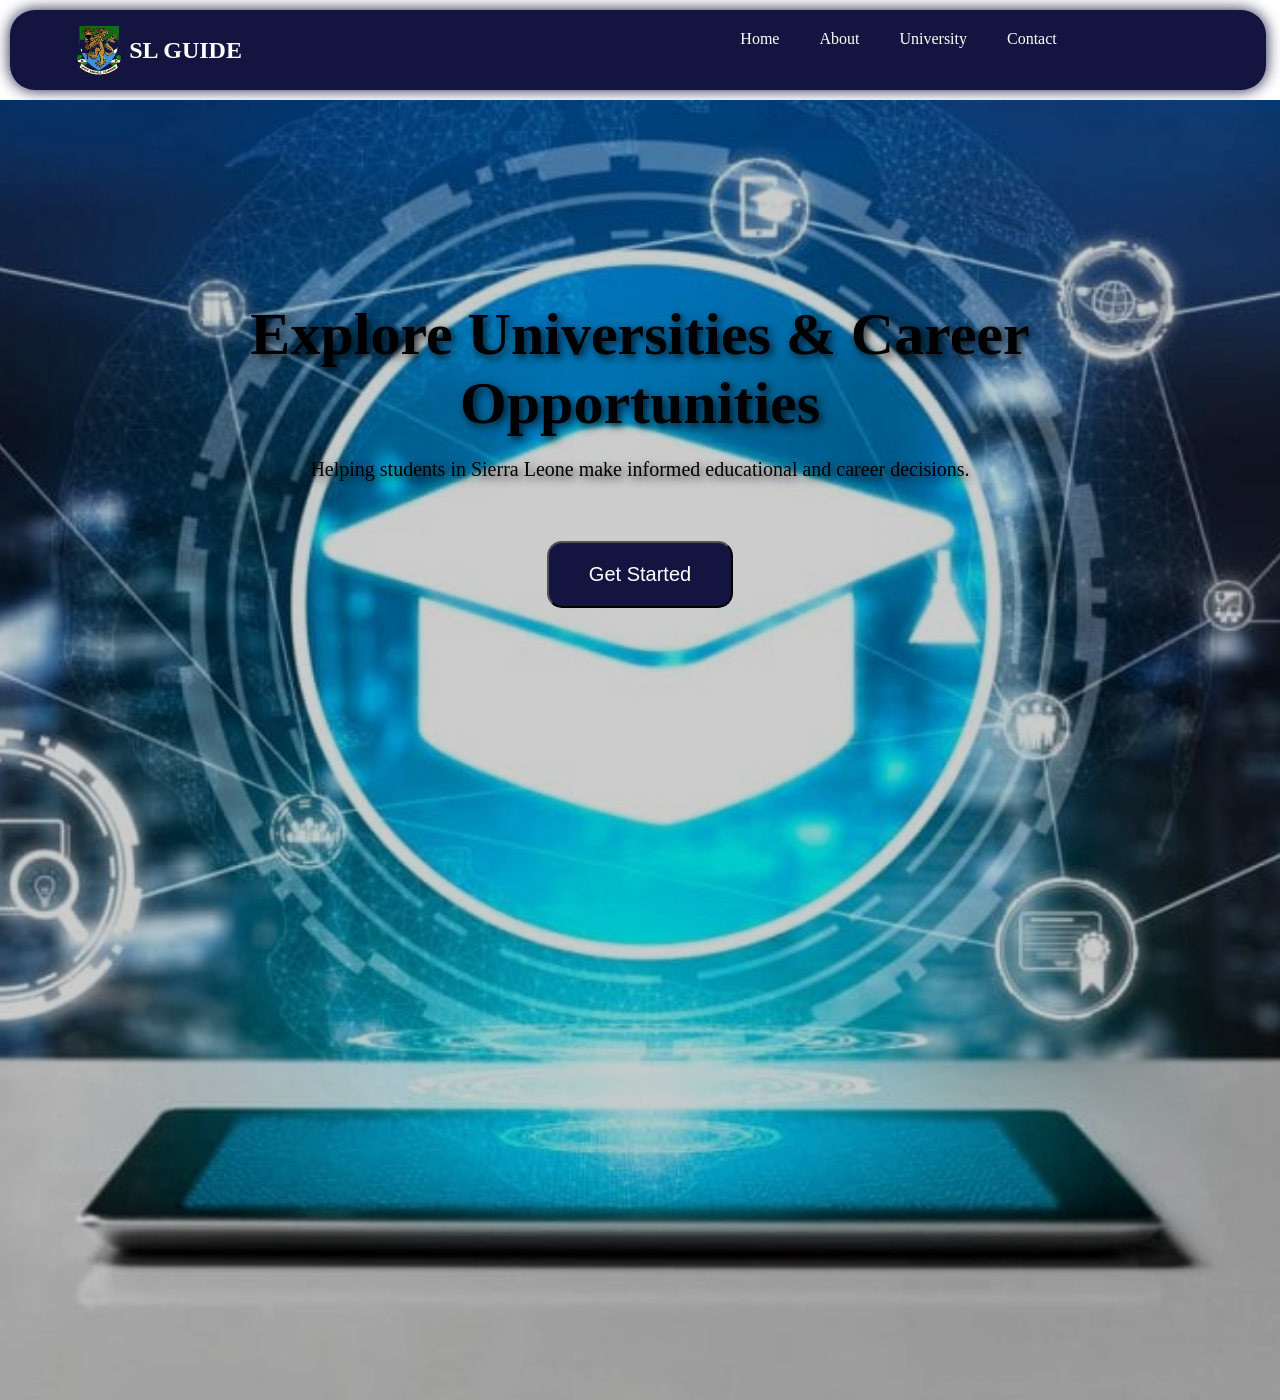
<file: index.html>
<!DOCTYPE html>
<html lang="en">
<head>
    <meta charset="UTF-8">
    <meta name="viewport" content="width=device-width, initial-scale=1.0">
    <title>final project</title>
    <link rel="stylesheet" href="style.css">
</head>
<body>
    <nav class="navbar1">
        <div class="logo">
             <img src="images/usl_logo-removebg-preview.png" alt="" width="60px" height="60px">
              <h2>SL GUIDE</h2>
        </div>
        <ul class="list">
            <li><a href="index.html">Home</a></li>
            <li> <a href="about.html">About</a></li>
            <li> <a href="university.html">University</a></li>
            <li> <a href="contact.html">Contact</a></li>
            <p class="exist">x</p>
        </ul>

        <div class="menu">
            <span></span>
            <span></span>
            <span></span>
        </div>
    </nav>
    <section class="hero">
        <div>
            <h2 class="h2">Explore Universities & Career Opportunities</h2>
            <p>Helping students in Sierra Leone make informed
                educational and career decisions.</p>
                <button> <a href="university.html">Get Started</a></button>
        </div>
        
    </section>
      <script src="javascript.js"></script>
</body>
</html>
</file>
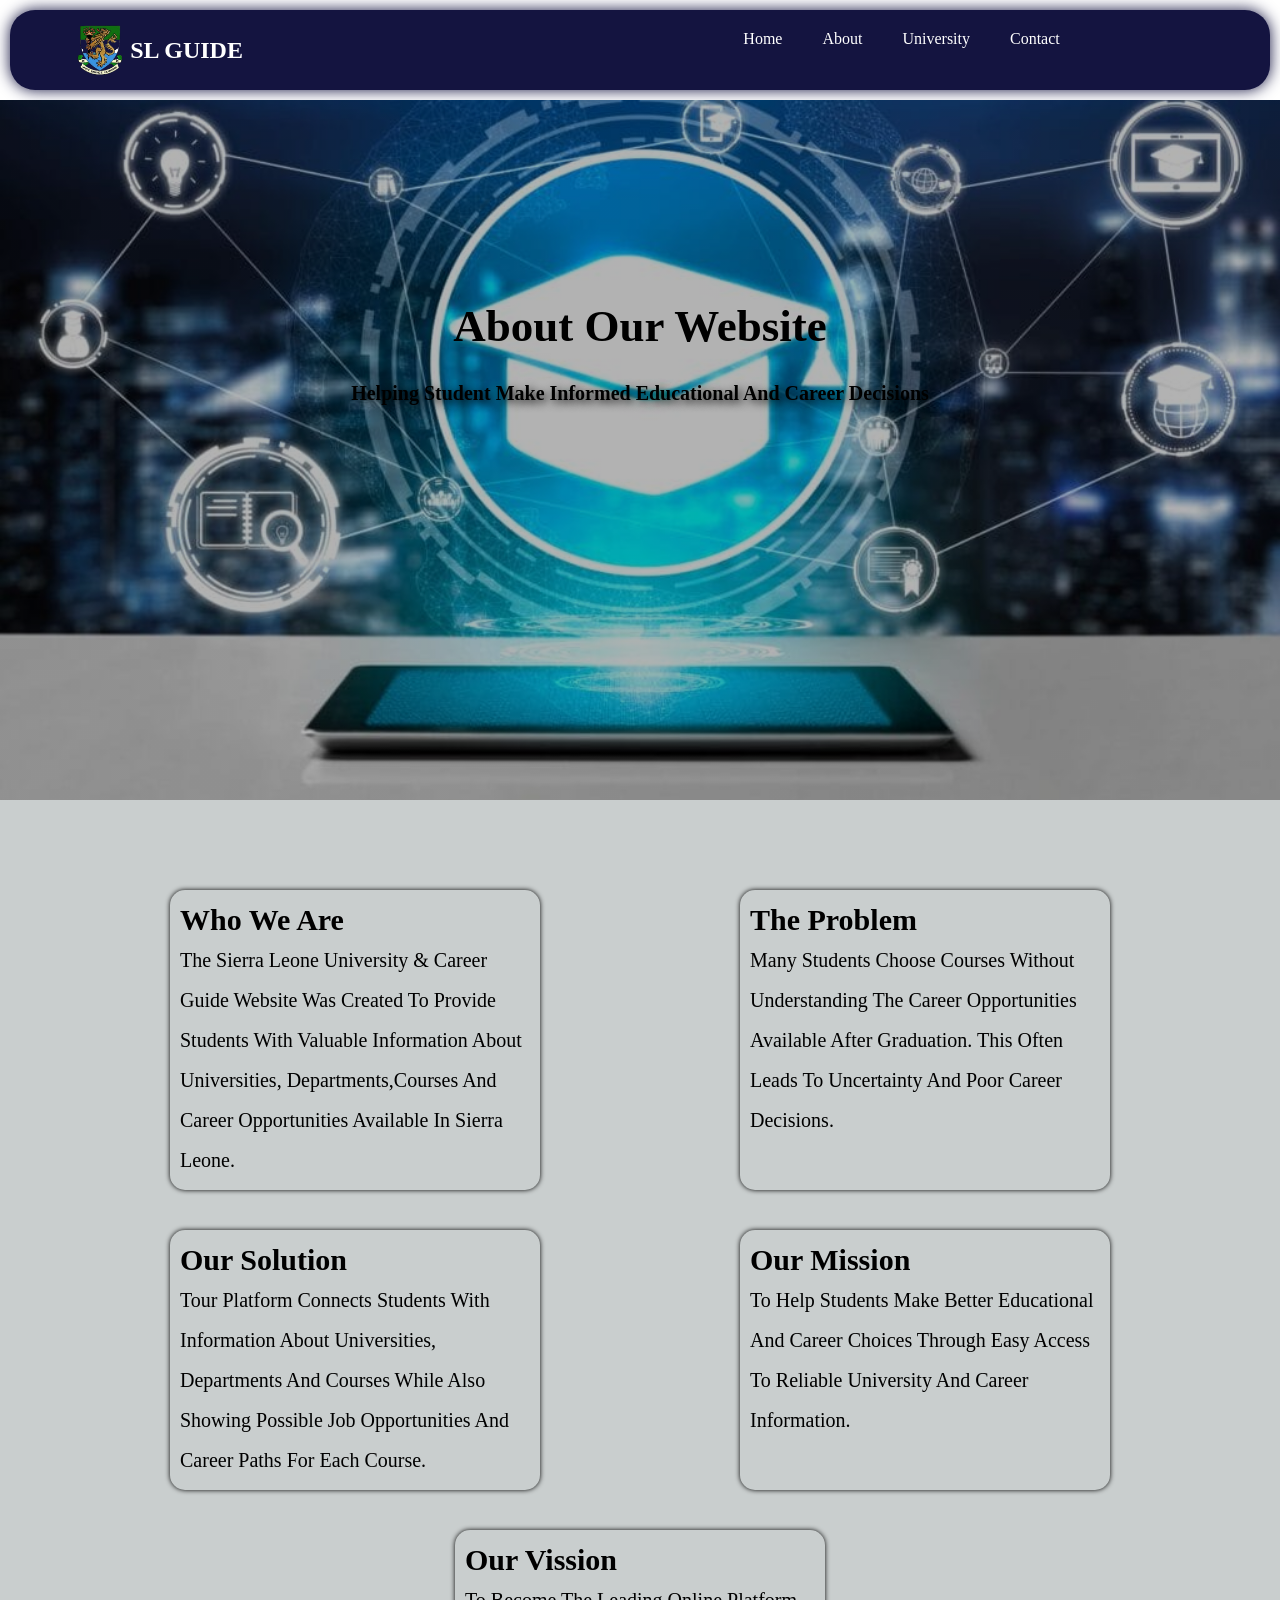
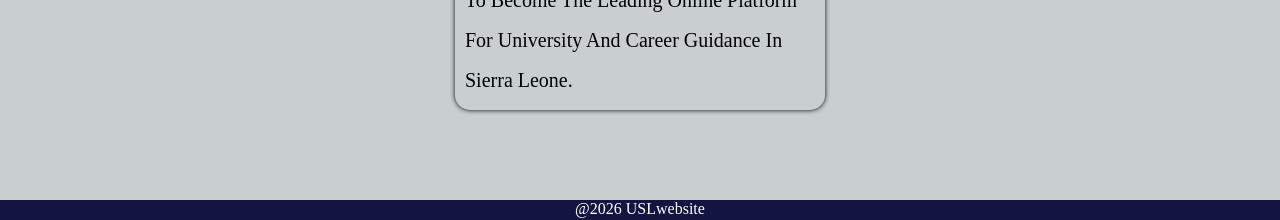
<file: about.html>
<!DOCTYPE html>
<html lang="en">
<head>
    <meta charset="UTF-8">
    <meta name="viewport" content="width=device-width, initial-scale=1.0">
    <title>final project</title>
    <link rel="stylesheet" href="style.css">
</head>
<body>
    <nav class="navbar">
        <div class="logo">
             <img src="images/usl_logo-removebg-preview.png" alt="" width="60px" height="60px">
              <h2>SL GUIDE</h2>
        </div>
        <ul class="list">
            <li><a href="index.html">Home</a></li>
            <li> <a href="about.html">About</a></li>
            <li> <a href="university.html">University</a></li>
            <li> <a href="contact.html">Contact</a></li>
            <p class="exist">x</p>
        </ul>

         <div class="menu">
            <span></span>
            <span></span>
            <span></span>
        </div>
    </nav>
    <section class="hero3">
        <h2>about our website</h2>
        <p class="para">helping student make informed educational and career decisions</p>
    </section>
    <section class="about">
        <div class="box1">
            <h2>who we are</h2>
            <p>the sierra leone university & career guide website
                was created to provide students with valuable information about universities,
                departments,courses and career opportunities available in sierra leone.
            </p>
        </div>
        <div class="box1">
            <h2>the problem</h2>
            <p>Many students choose courses without understanding the career
                opportunities available after graduation. This often leads to
                uncertainty and poor career decisions.
            </p>
        </div>
        <div class="box1">
            <h2>our solution</h2>
            <p>tour platform connects students with information about universities,
                departments and courses while also showing possible job opportunities
                and career paths for each course.
        </div>
        <div class="box1">
            <h2>our mission</h2>
            <p> To help students make better educational and career choices through
                easy access to reliable university and career information.
            </p>
        </div>
        <div class="box1">
            <h2>our vission</h2>
            <p>To become the leading online platform for university and career
                guidance in Sierra Leone.
            </p>
        </div>
    </section>
    <footer class="ufooter">
        <p>@2026 USLwebsite</p>
     </footer>
       <script src="javascript.js"></script>
</body>    
</html>
</file>
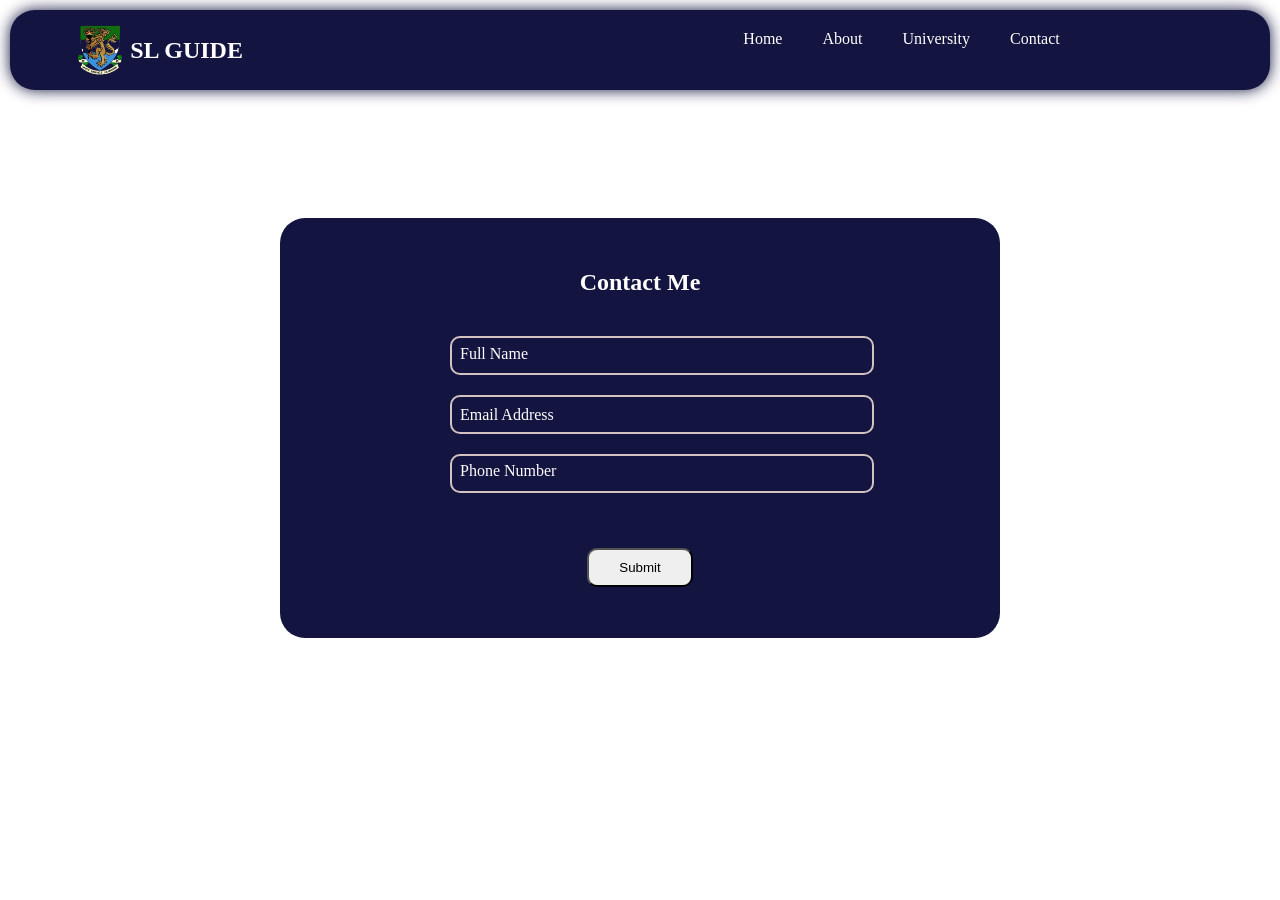
<file: contact.html>
<!DOCTYPE html>
<html lang="en">
<head>
    <meta charset="UTF-8">
    <meta name="viewport" content="width=device-width, initial-scale=1.0">
    <title>final project</title>
    <link rel="stylesheet" href="style.css">
</head>
<body>
    <nav class="navbar">
        <div class="logo">
             <img src="images/usl_logo-removebg-preview.png" alt="" width="60px" height="60px">
              <h2>SL GUIDE</h2>
        </div>
        <ul class="list">
            <li><a href="index.html">Home</a></li>
            <li> <a href="about.html">About</a></li>
            <li> <a href="university.html">University</a></li>
            <li> <a href="contact.html">Contact</a></li>
            <p class="exist">x</p>
        </ul>

         <div class="menu">
            <span></span>
            <span></span>
            <span></span>
        </div>
    </nav>
     <section class="hero4">
        <h1>contact me</h1>
        <div class="box">
            <form action="">
            <input type="text" required class="input1" >
            <label for="" class="label1"> full name</label>
            <input type="text" required class="input2" >
            <label for="" class="label2">email address</label>
            <input type="tel" required class="input3" >
            <label for="" class="label3">phone number</label>
        </form>
        </div>
        <button>Submit</button>
    </section>
      <script src="javascript.js"></script>
</body>
</html>
</file>
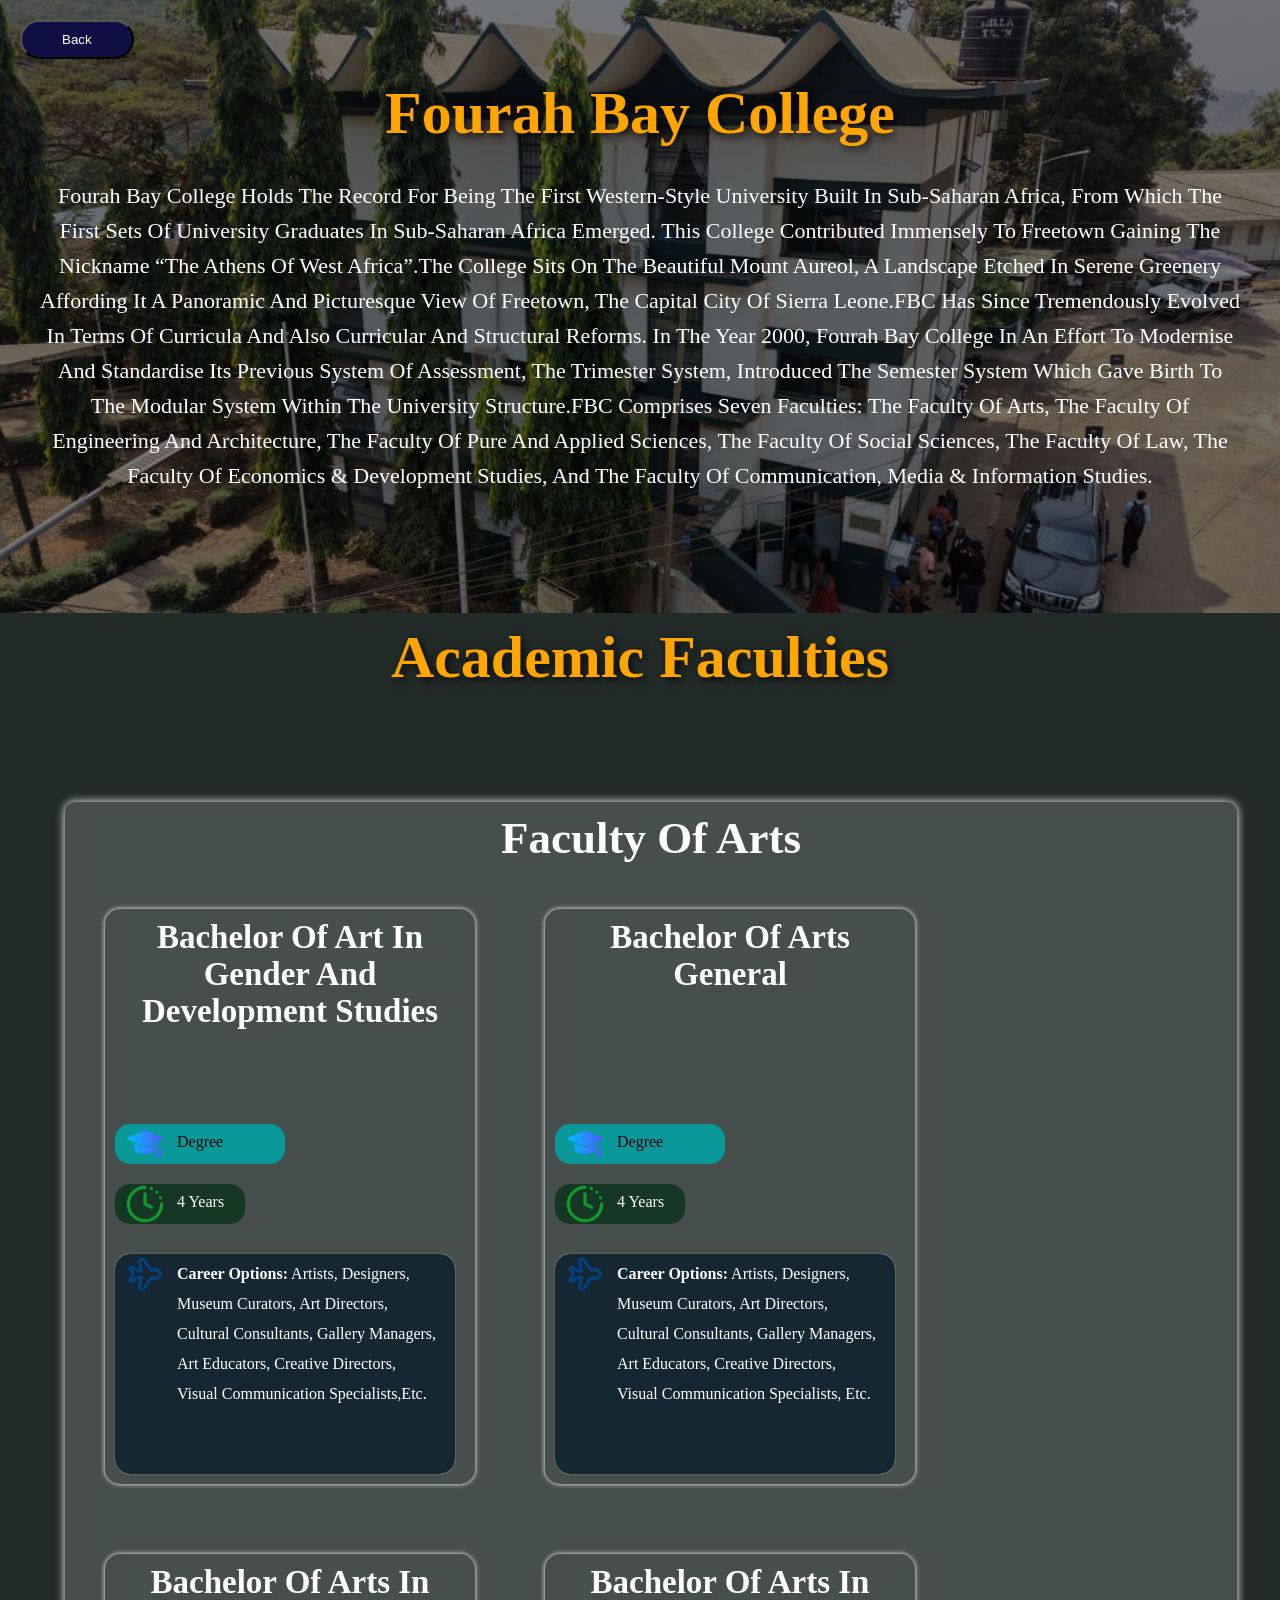
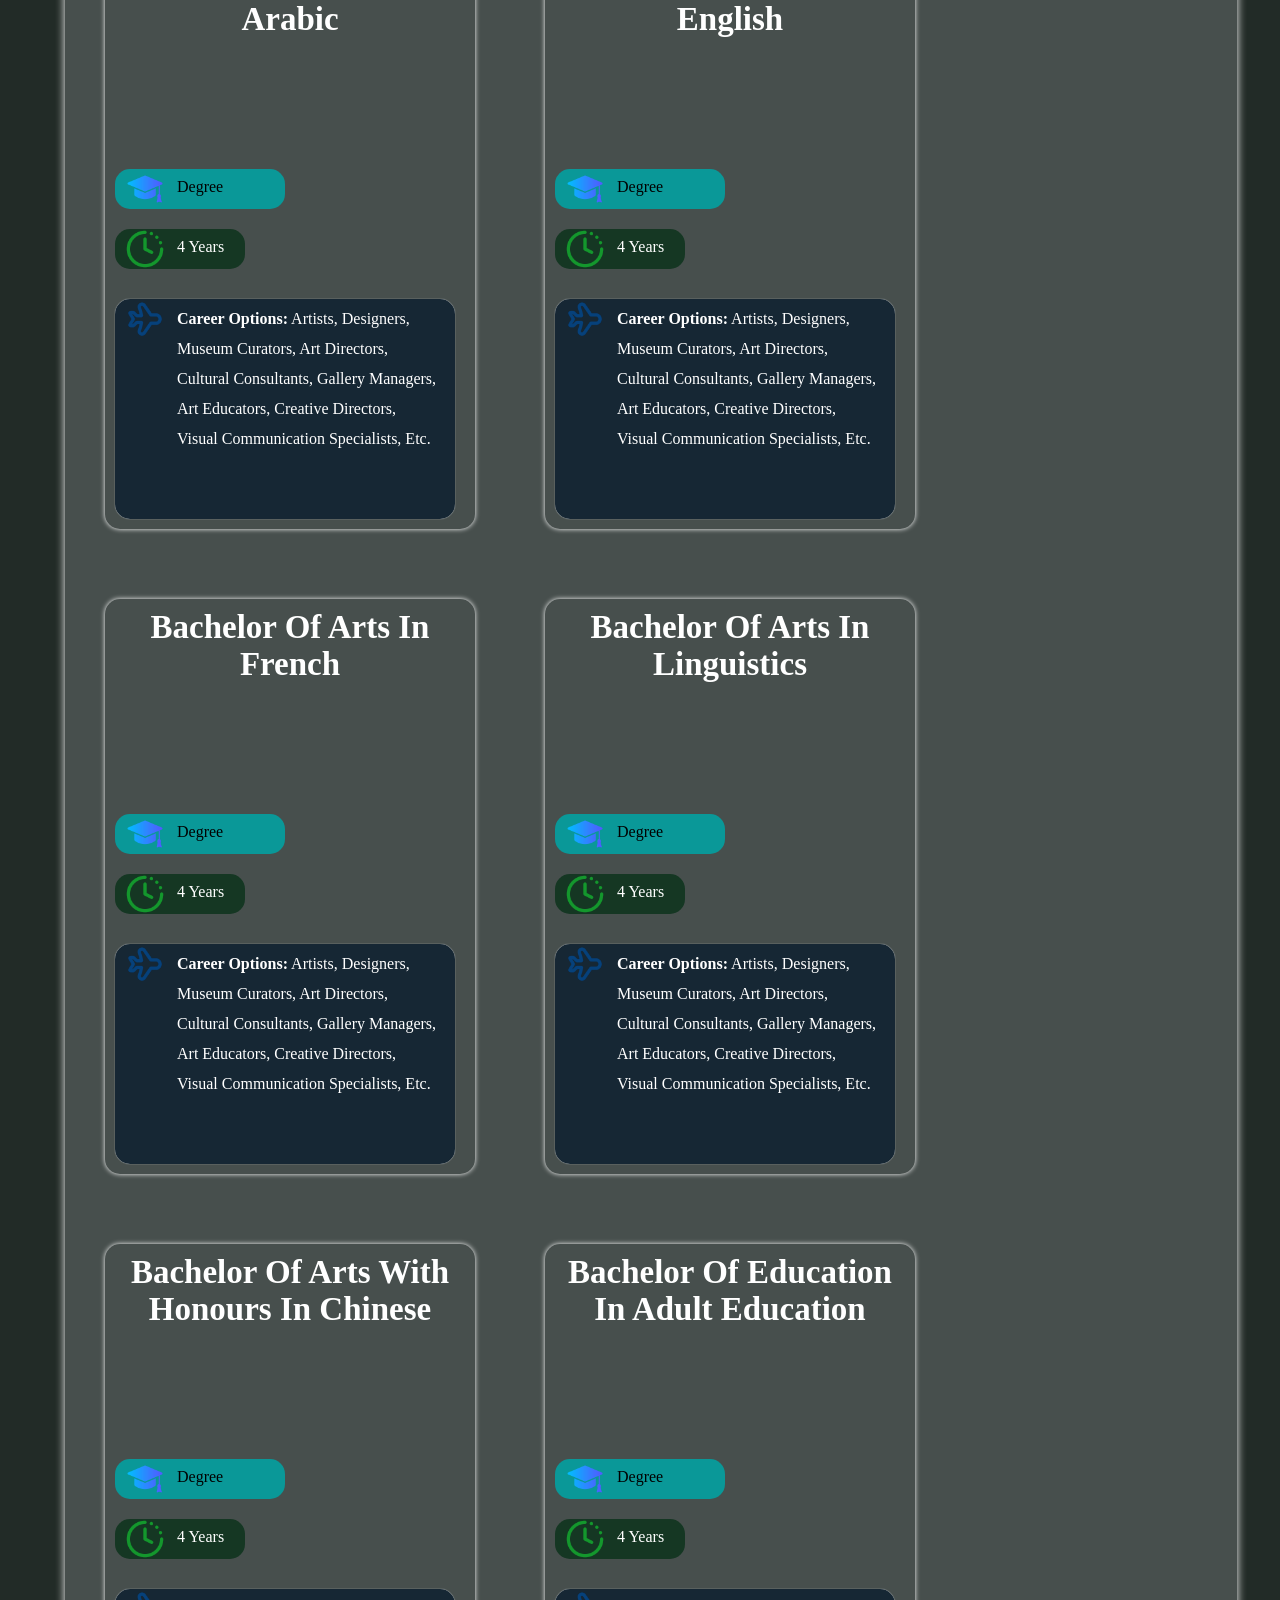
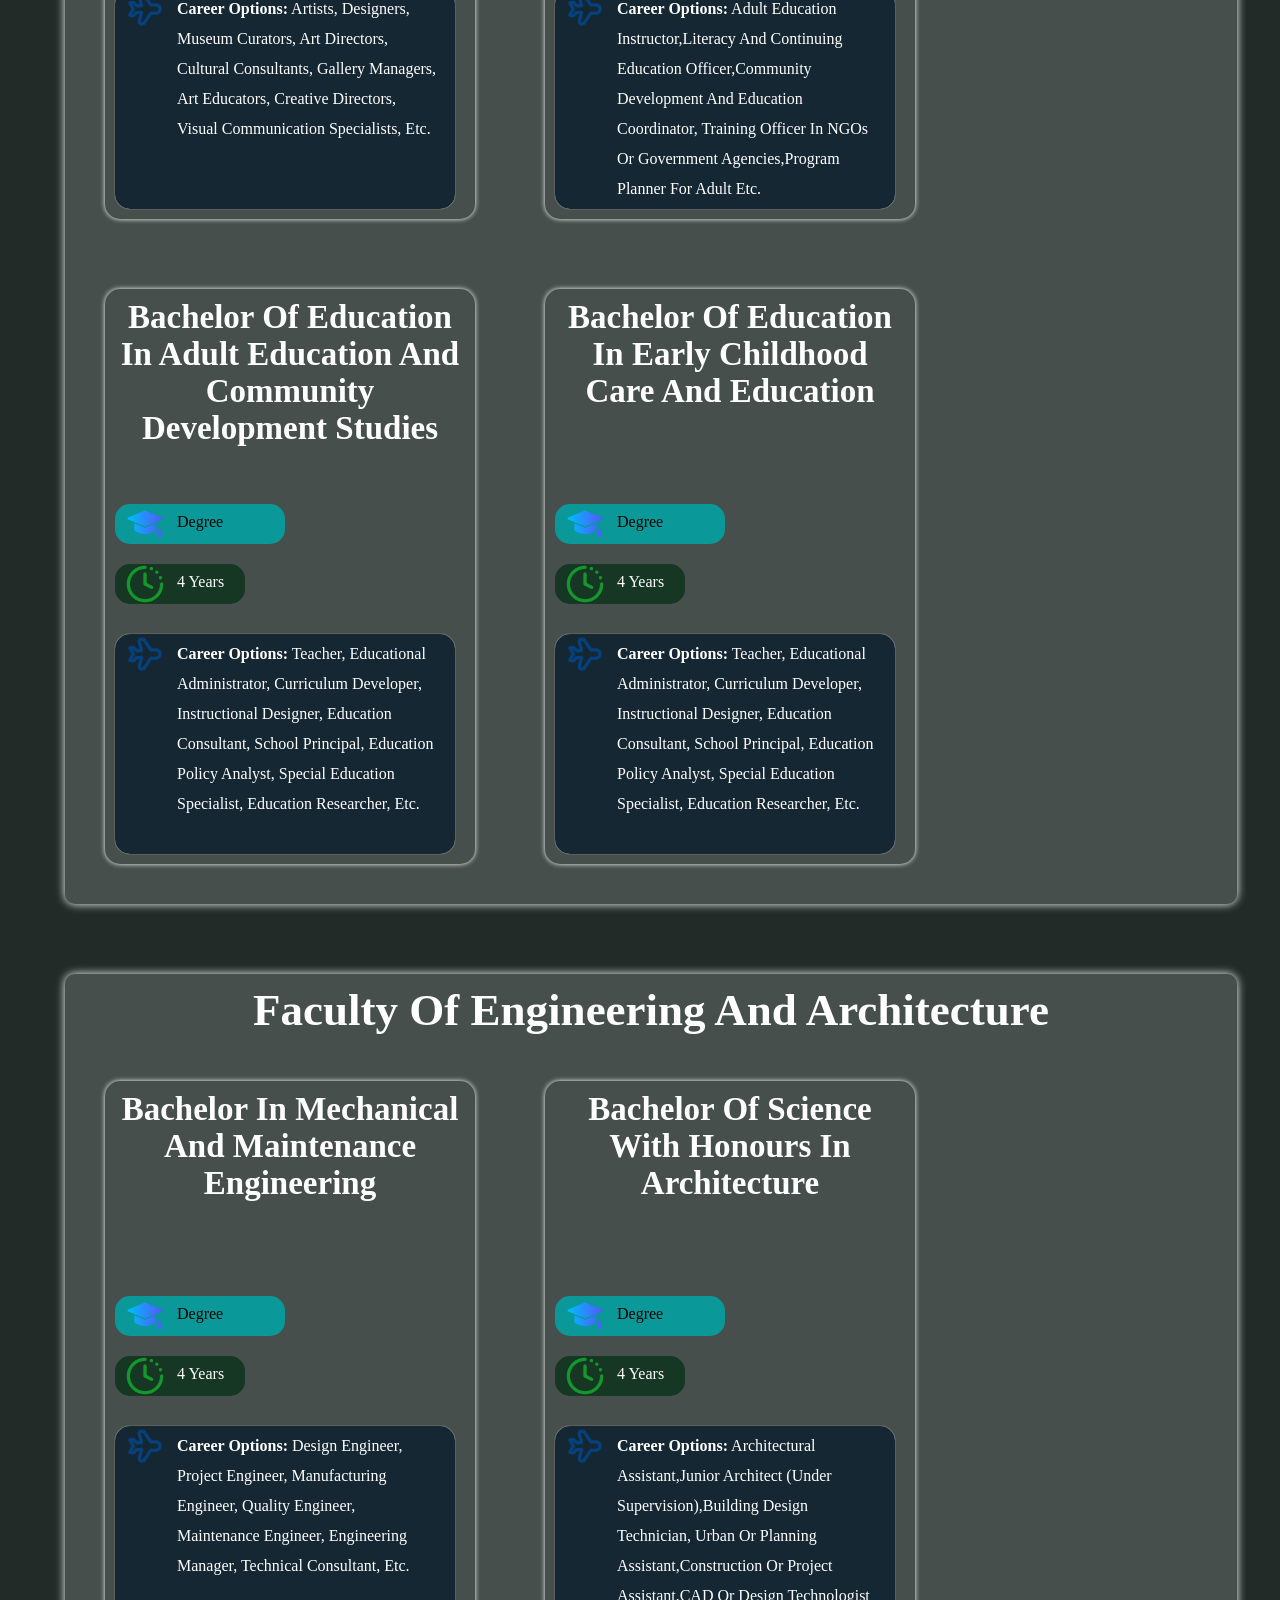
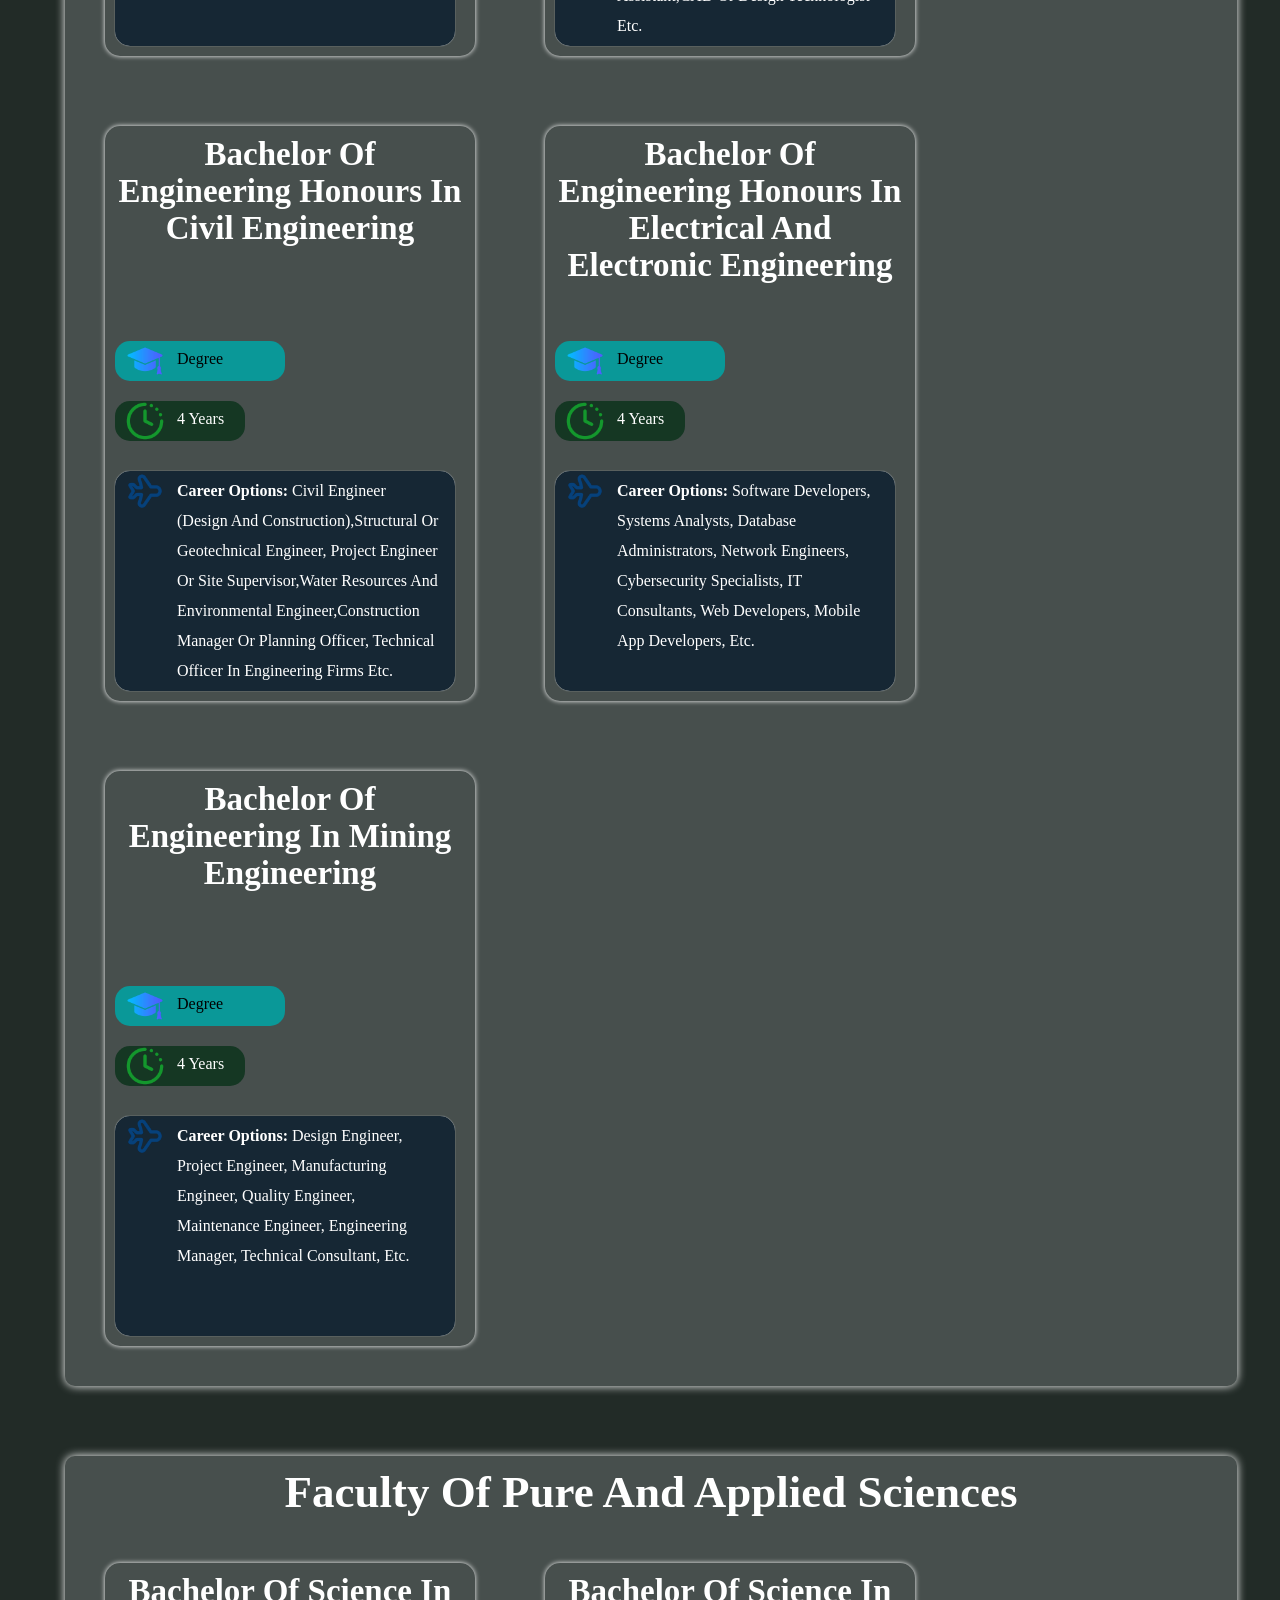
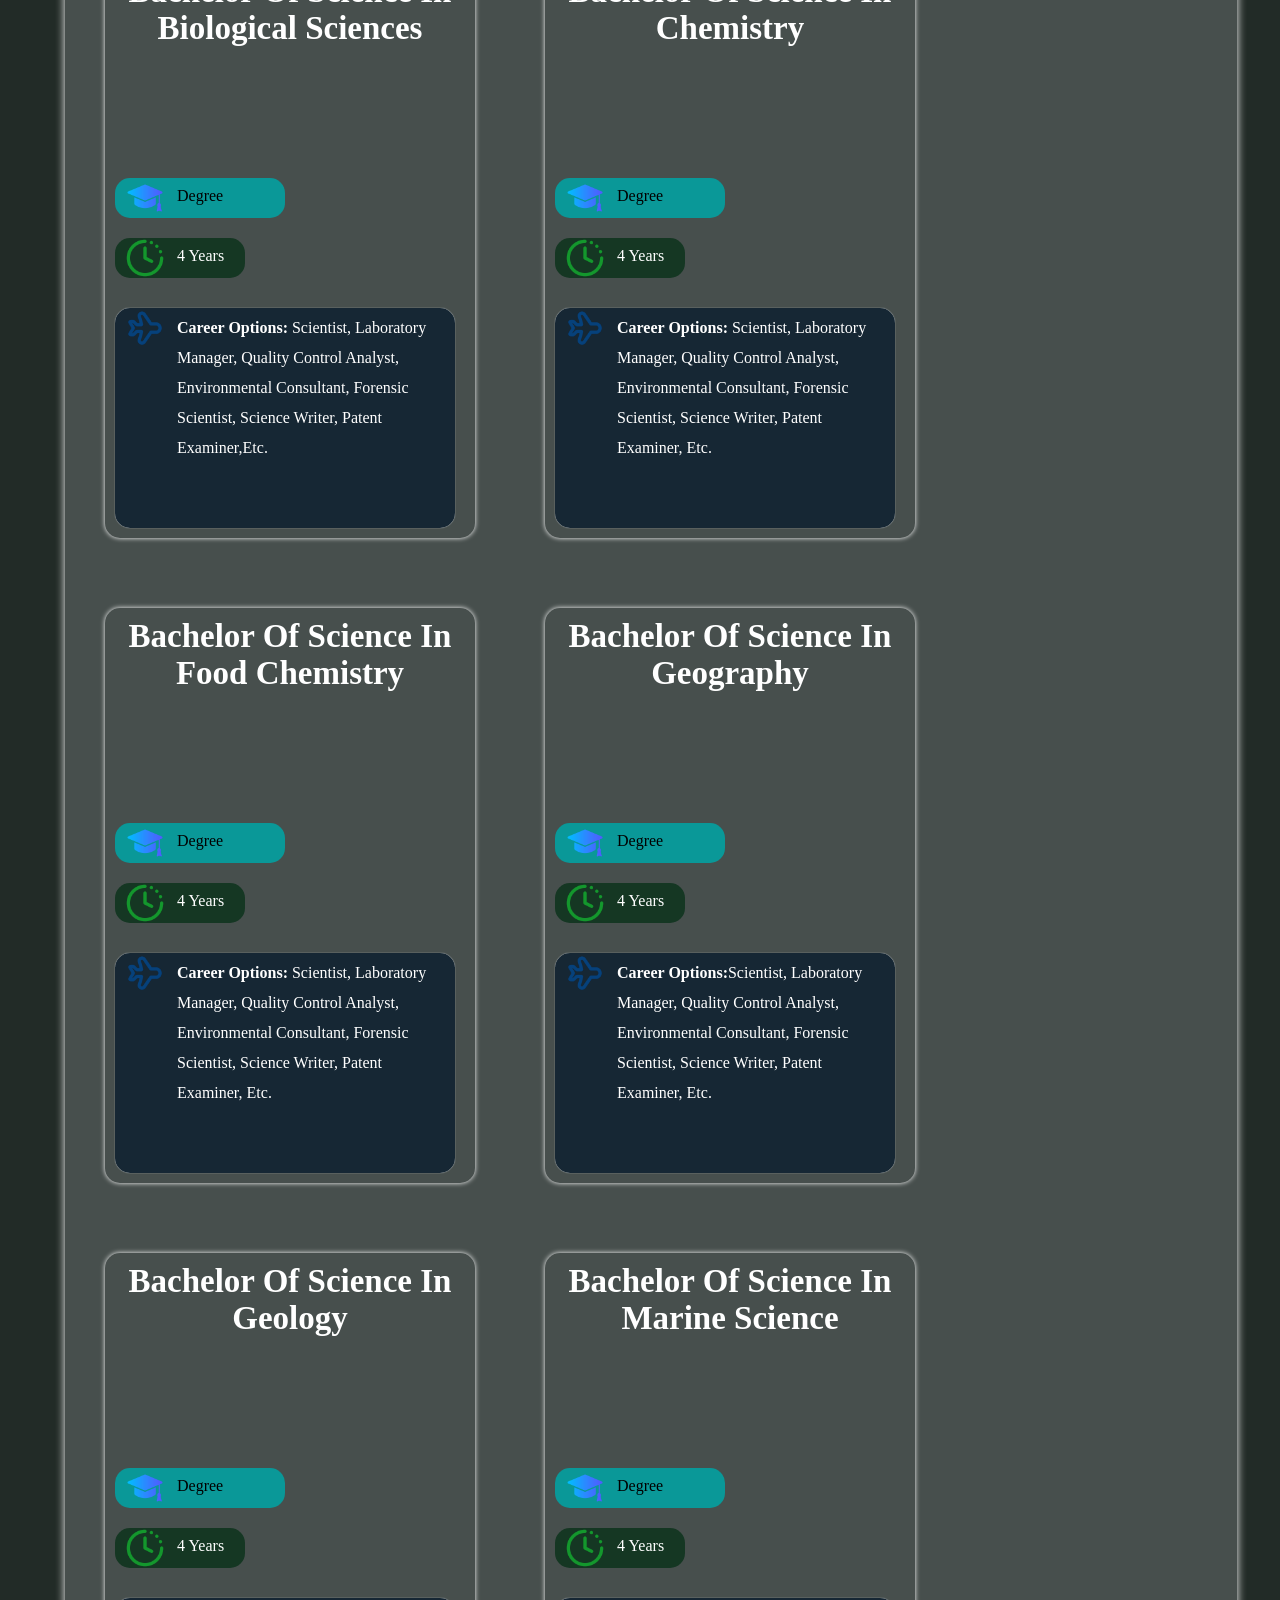
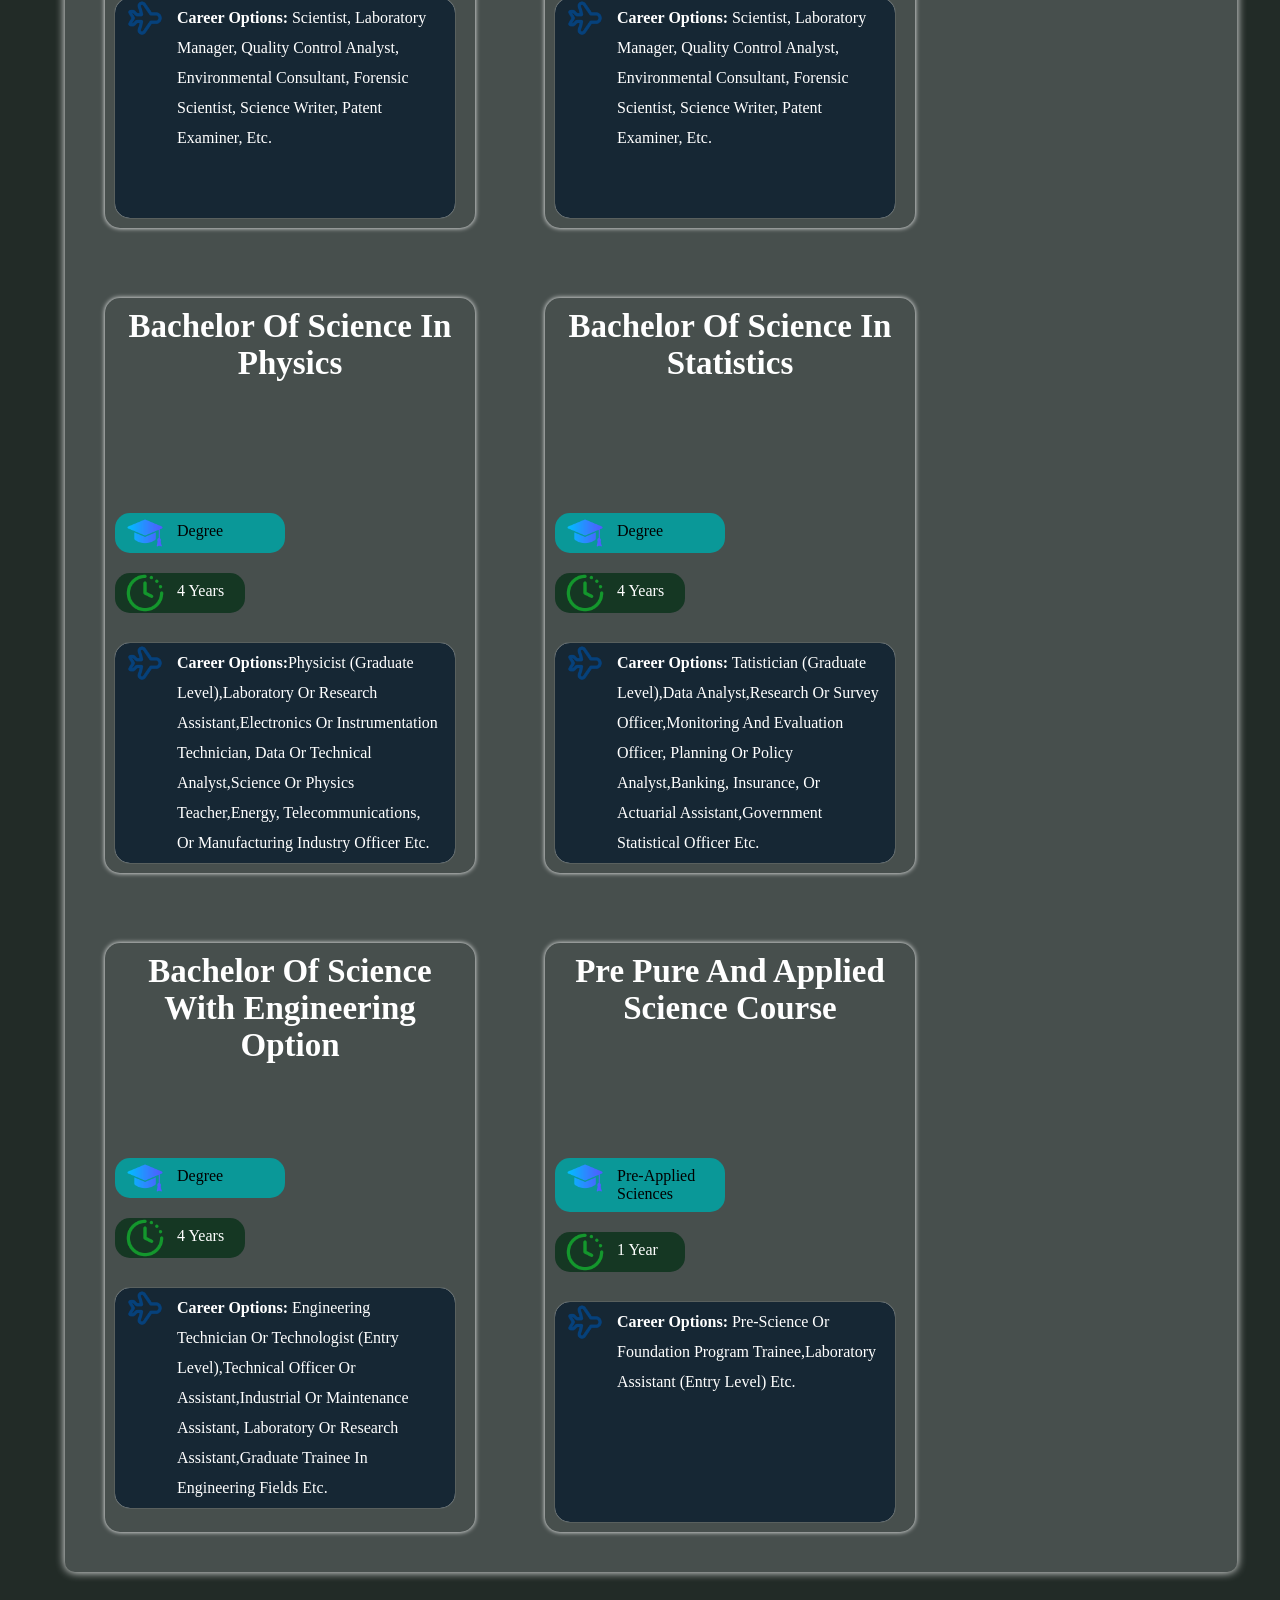
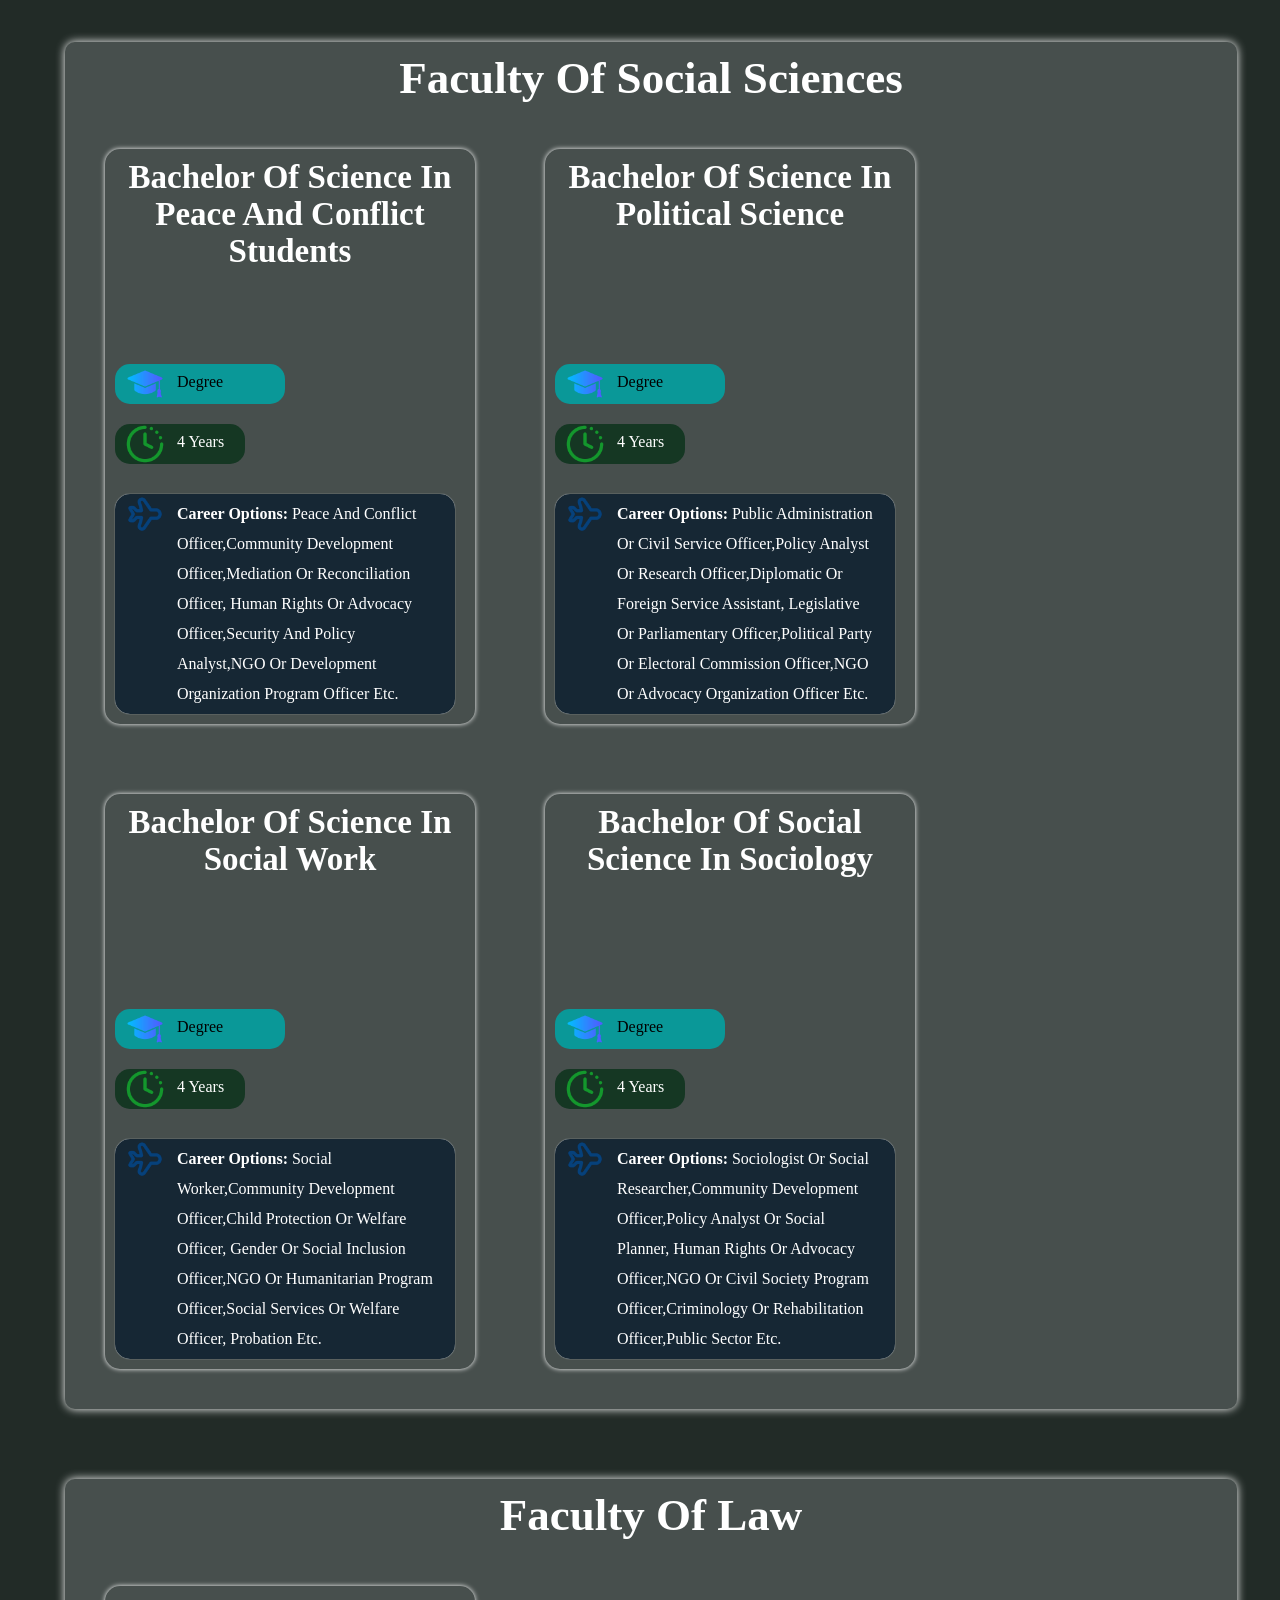
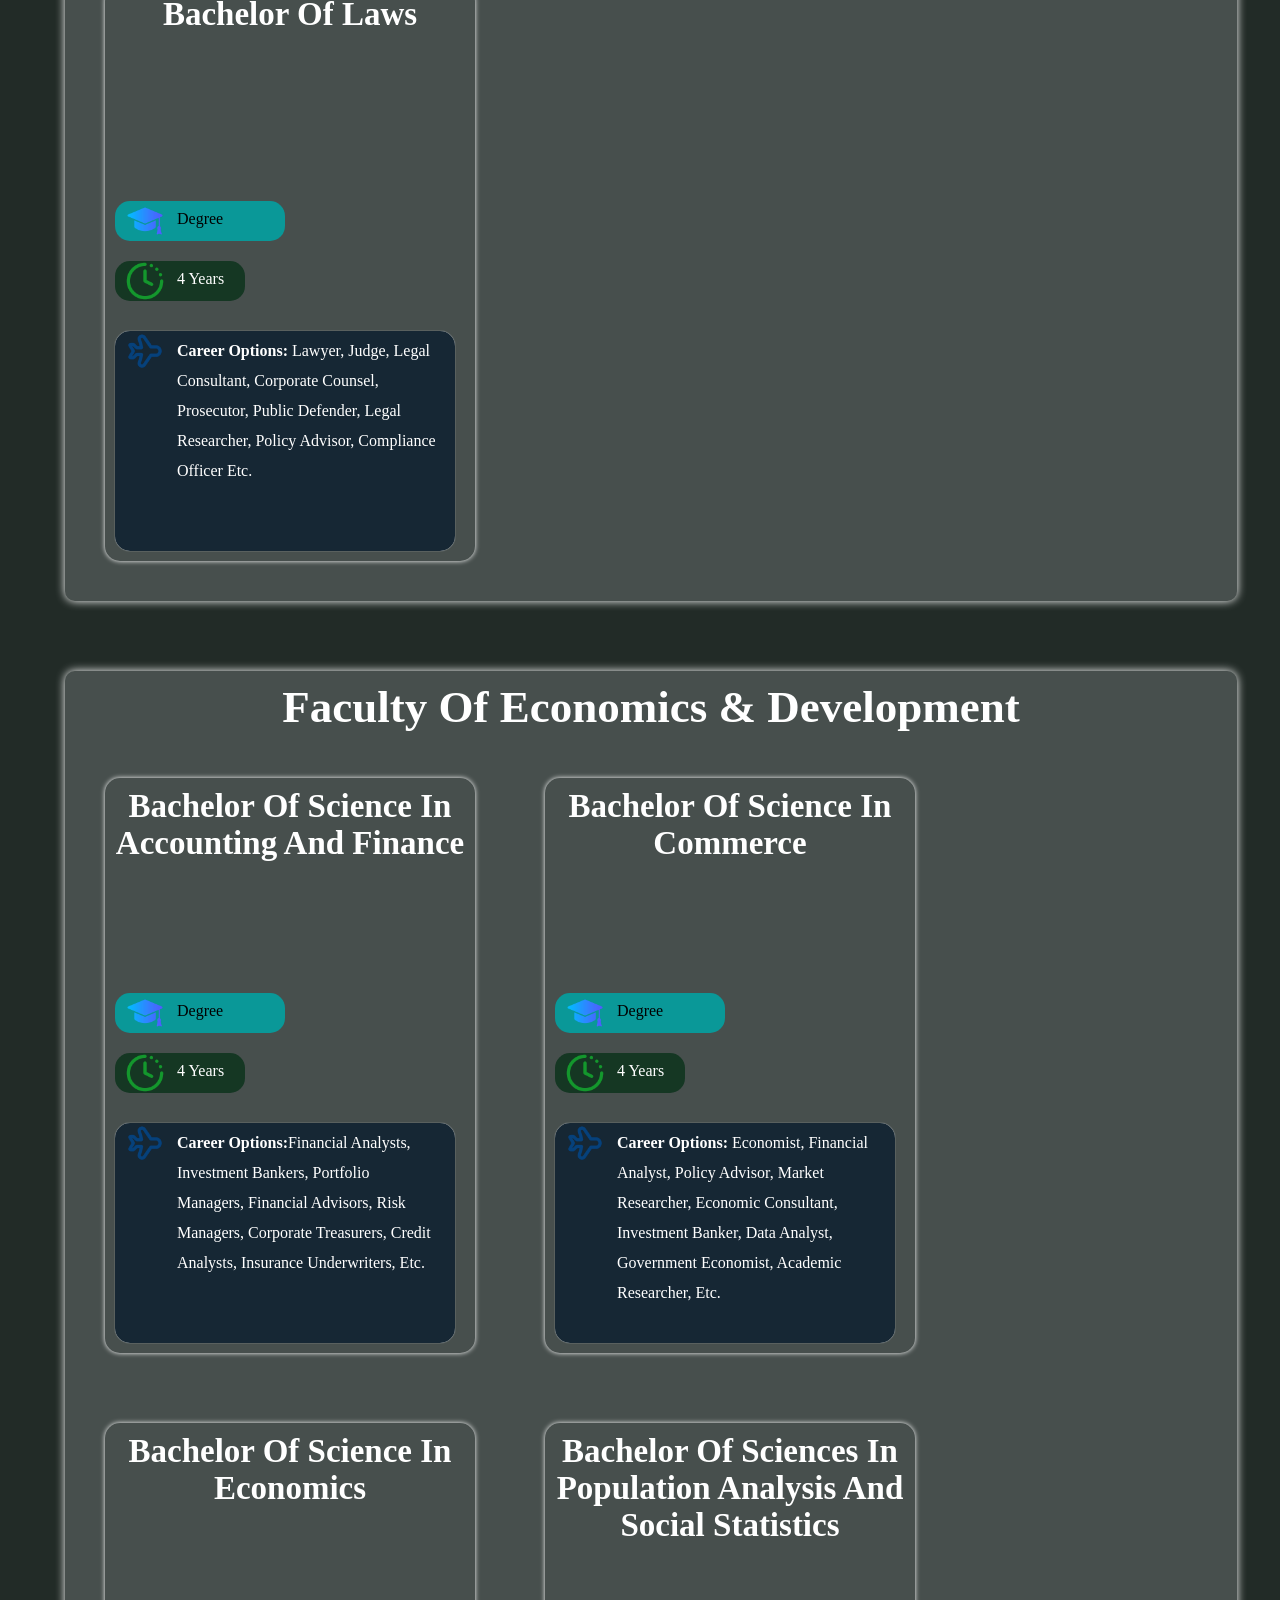
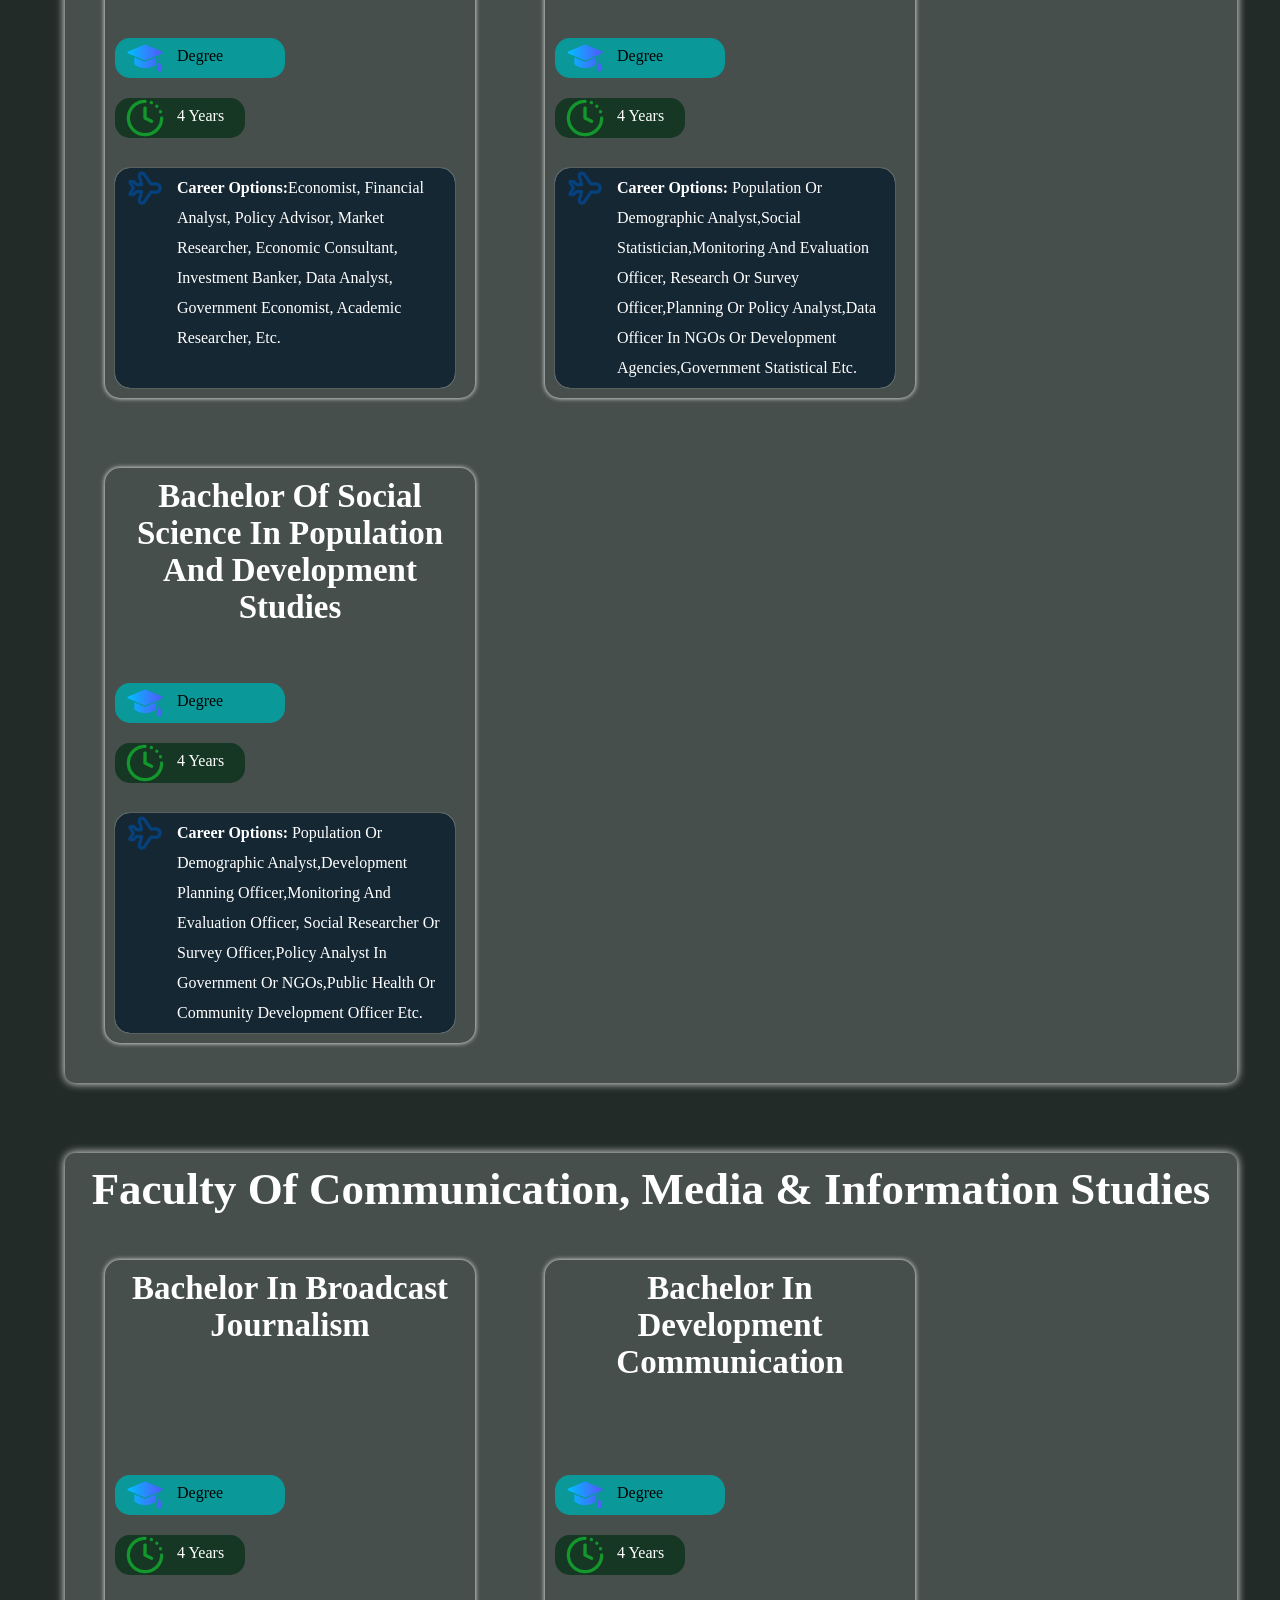
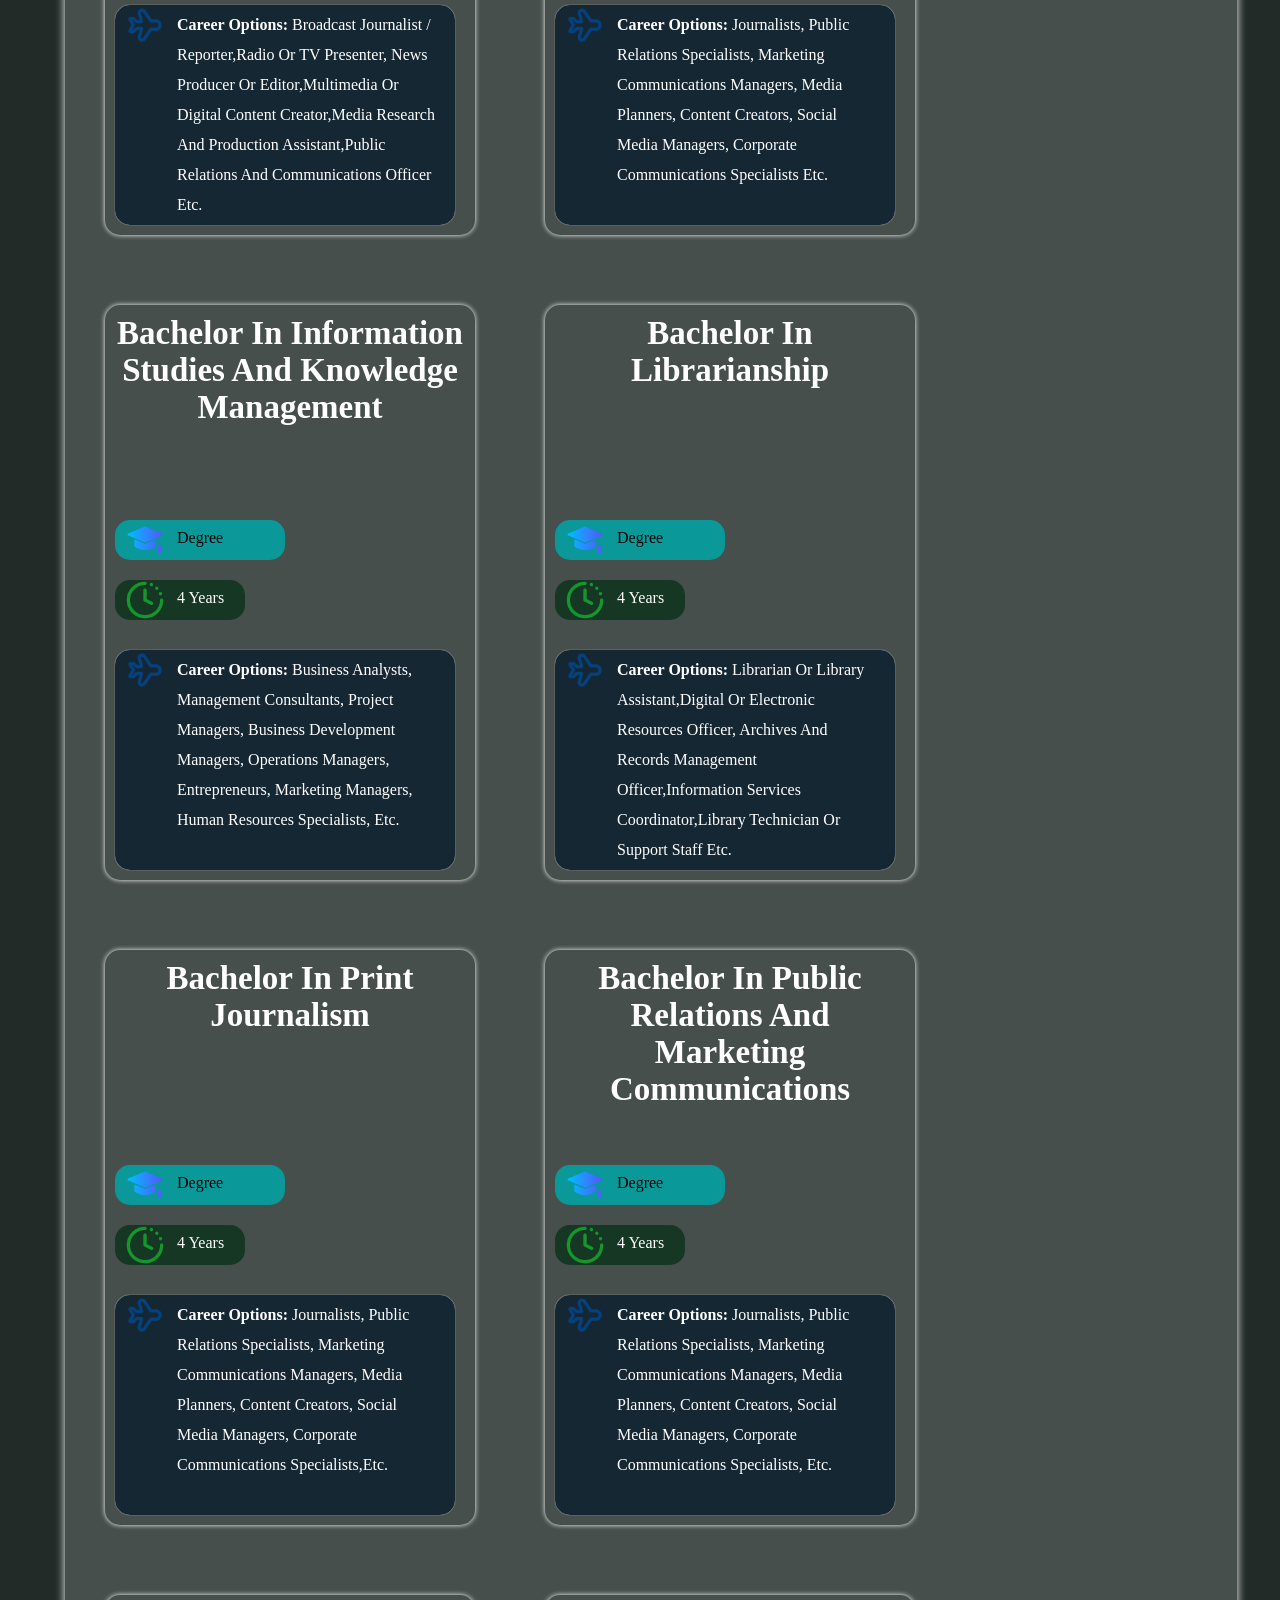
<file: fbcD.html>
<!DOCTYPE html>
<html lang="en">
<head>
    <meta charset="UTF-8">
    <meta name="viewport" content="width=device-width, initial-scale=1.0">
    <title>Document</title>
    <link rel="stylesheet" href="style.css">
</head>
<body>
    <section class="FBC">
         <button> <a href="university.html">back</a></button>
        <div class="histroy">
            <h1 class="t"> fourah bay college</h1>
            <p class="p1"> Fourah Bay College holds the record for being the first Western-Style University built in Sub-Saharan Africa, from which the first sets of university graduates in Sub-Saharan Africa emerged.
             This college contributed immensely to Freetown gaining the nickname “the Athens of West Africa”.The college sits on the beautiful Mount Aureol, a landscape etched in serene greenery affording it
              a panoramic and picturesque view of Freetown, the capital city of Sierra Leone.FBC has since tremendously evolved in terms of curricula and also curricular and structural reforms. In the year 2000, 
              Fourah Bay College in an effort to modernise and standardise its previous system of assessment, the trimester system, introduced the Semester System which gave birth to the modular system within the 
              university structure.FBC comprises seven faculties: the Faculty of Arts, the Faculty of Engineering and Architecture, the Faculty of Pure and Applied Sciences, the Faculty of Social Sciences, the Faculty
               of Law, the Faculty of Economics & Development Studies, and the Faculty of Communication, Media & Information Studies.</p></div>

        <div>
            <div class="bg_color">
                <div class="heading">
                <h2>academic faculties</h2>
            </div>

    <div class="faculties"> 
        <div class="faculty">
            <h2>faculty of arts </h2>
             <div class="notes">
                <div class="box1">
            <h2>Bachelor of Art in Gender and Development Studies</h2>
            <div class="degree">
                <img src="images/degree.png" alt="" width="40px" height="40px">
                <p>degree</p>
            </div>
            <div class="time">
                <img src="images/time.png" alt="" width="40px" height="40px">
                <p>4 years</p>
            </div>
            <!-- <div class="all"> -->
                <!-- <div class="require">
                <img src="images/require1.png" alt="" width="40px" height="40px">
                <p> <b>Requirement</b>  </p>
            </div> -->
                <div class="career">
                <img src="images/career.png" alt="" width="40px" height="40px">
                <p> <b>career options:</b> artists, designers, museum curators, art directors,
                     cultural consultants, gallery managers, art educators, creative directors, visual communication specialists,etc.
                </p>
            </div>
            <!-- </div> -->
            
        </div>
        <div class="box1">
            <h2> Bachelor of Arts General</h2>
           <div class="degree">
                <img src="images/degree.png" alt="" width="40px" height="40px">
                <p>degree</p>
            </div>
            <div class="time">
                <img src="images/time.png" alt="" width="40px" height="40px">
                <p>4 years</p>
            </div>
            <div class="career">
                <img src="images/career.png" alt="" width="40px" height="40px">
                <p> <b>career options:</b> artists, designers, museum curators, art directors,
                     cultural consultants, gallery managers, art educators, creative directors, visual communication specialists,  etc.
                </p>
            </div>
        </div>
        <div class="box1">
            <h2>Bachelor of Arts in Arabic</h2>
            <div class="degree">
                <img src="images/degree.png" alt="" width="40px" height="40px">
                <p>degree</p>
            </div>
            <div class="time">
                <img src="images/time.png" alt="" width="40px" height="40px">
                <p>4 years</p>
            </div>
            <div class="career">
                <img src="images/career.png" alt="" width="40px" height="40px">
                <p> <b>career options:</b>  artists, designers, museum curators, 
                    art directors, cultural consultants, gallery managers, art educators, creative directors, visual communication specialists,  etc.
                </p>
            </div>
        </div>
        <div class="box1">
            <h2>Bachelor of Arts in English</h2>
            <div class="degree">
                <img src="images/degree.png" alt="" width="40px" height="40px">
                <p>degree</p>
            </div>
            <div class="time">
                <img src="images/time.png" alt="" width="40px" height="40px">
                <p>4 years</p>
            </div>
            <div class="career">
                <img src="images/career.png" alt="" width="40px" height="40px">
                <p> <b>career options:</b> artists, designers, museum curators, art directors,
                     cultural consultants, gallery managers, art educators, creative directors, visual communication specialists, etc.
                </p>
            </div>
        </div>
        <div class="box1">
            <h2>Bachelor of Arts in French</h2>
            <div class="degree">
                <img src="images/degree.png" alt="" width="40px" height="40px">
                <p>degree</p>
            </div>
            <div class="time">
                <img src="images/time.png" alt="" width="40px" height="40px">
                <p>4 years</p>
            </div>
            <div class="career">
                <img src="images/career.png" alt="" width="40px" height="40px">
                <p> <b>career options:</b> artists, designers, museum curators, art directors,
                     cultural consultants, gallery managers, art educators, creative directors, visual communication specialists, etc.
                </p>
            </div>
        </div>
        <div class="box1">
            <h2>Bachelor of Arts in Linguistics</h2>
           <div class="degree">
                <img src="images/degree.png" alt="" width="40px" height="40px">
                <p>degree</p>
            </div>
            <div class="time">
                <img src="images/time.png" alt="" width="40px" height="40px">
                <p>4 years</p>
            </div>
            <div class="career">
                <img src="images/career.png" alt="" width="40px" height="40px">
                <p> <b>career options:</b>  artists, designers, museum curators, art directors, 
                    cultural consultants, gallery managers, art educators, creative directors, visual communication specialists, etc.
                </p>
            </div>
        </div>
        <div class="box1">
            <h2>Bachelor of Arts with Honours in Chinese</h2>
            <div class="degree">
                <img src="images/degree.png" alt="" width="40px" height="40px">
                <p>degree</p>
            </div>
            <div class="time">
                <img src="images/time.png" alt="" width="40px" height="40px">
                <p>4 years</p>
            </div>
            <div class="career">
                <img src="images/career.png" alt="" width="40px" height="40px">
                <p> <b>career options:</b> artists, designers, museum curators, art directors,
                     cultural consultants, gallery managers, art educators, creative directors, visual communication specialists, etc.
                </p>
            </div>
        </div>
         <div class="box1">
            <h2> Bachelor of Education in Adult Education</h2>
            <div class="degree">
                <img src="images/degree.png" alt="" width="40px" height="40px">
                <p>degree</p>
            </div>
            <div class="time">
                <img src="images/time.png" alt="" width="40px" height="40px">
                <p>4 years</p>
            </div>
            <div class="career">
                <img src="images/career.png" alt="" width="40px" height="40px">
                <p> <b>career options:</b> Adult Education Instructor,Literacy and Continuing Education Officer,Community Development and Education Coordinator,
                    Training Officer in NGOs or Government Agencies,Program Planner for Adult  etc.
                </p>
            </div>
        </div>
         <div class="box1">
            <h2> Bachelor of Education in Adult Education and Community Development Studies</h2>
           <div class="degree">
                <img src="images/degree.png" alt="" width="40px" height="40px">
                <p>degree</p>
            </div>
            <div class="time">
                <img src="images/time.png" alt="" width="40px" height="40px">
                <p>4 years</p>
            </div>
            <div class="career">
                <img src="images/career.png" alt="" width="40px" height="40px">
                <p> <b>career options:</b> teacher, educational administrator, curriculum developer, instructional designer, education consultant,
                     school principal, education policy analyst, special education specialist, education researcher, etc.
                </p>
            </div>
        </div>
        <div class="box1">
            <h2> Bachelor of Education in Early Childhood Care and Education</h2>
           <div class="degree">
                <img src="images/degree.png" alt="" width="40px" height="40px">
                <p>degree</p>
            </div>
            <div class="time">
                <img src="images/time.png" alt="" width="40px" height="40px">
                <p>4 years</p>
            </div>
            <div class="career">
                <img src="images/career.png" alt="" width="40px" height="40px">
                <p> <b>career options:</b> teacher, educational administrator, curriculum developer, instructional designer,
                     education consultant, school principal, education policy analyst, special education specialist, education researcher,  etc.
                </p>
            </div>
        </div>
            </div>
        </div>
        <div class="faculty">
            <h2>faculty of Engineering and Architecture </h2>
             <div class="notes">
                <div class="box1">
            <h2>Bachelor in Mechanical and Maintenance Engineering</h2>
            <div class="degree">
                <img src="images/degree.png" alt="" width="40px" height="40px">
                <p>degree</p>
            </div>
            <div class="time">
                <img src="images/time.png" alt="" width="40px" height="40px">
                <p>4 years</p>
            </div>
            <div class="career">
                <img src="images/career.png" alt="" width="40px" height="40px">
                <p> <b>career options:</b> design engineer, project engineer, manufacturing engineer,
                     quality engineer, maintenance engineer, engineering manager, technical consultant,  etc.
                </p>
            </div>
        </div>
        <div class="box1">
            <h2>Bachelor of Science with Honours in Architecture</h2>
            <div class="degree">
                <img src="images/degree.png" alt="" width="40px" height="40px">
                <p>degree</p>
            </div>
            <div class="time">
                <img src="images/time.png" alt="" width="40px" height="40px">
                <p>4 years</p>
            </div>
            <div class="career">
                <img src="images/career.png" alt="" width="40px" height="40px">
                <p> <b>career options:</b> Architectural Assistant,Junior Architect (Under Supervision),Building Design Technician,
                    Urban or Planning Assistant,Construction or Project Assistant,CAD or Design Technologist etc.
                </p>
            </div>
        </div>
        <div class="box1">
            <h2>Bachelor of Engineering Honours in Civil Engineering</h2>
            <div class="degree">
                <img src="images/degree.png" alt="" width="40px" height="40px">
                <p>degree</p>
            </div>
            <div class="time">
                <img src="images/time.png" alt="" width="40px" height="40px">
                <p>4 years</p>
            </div>
            <div class="career">
                <img src="images/career.png" alt="" width="40px" height="40px">
                <p> <b>career options:</b> Civil Engineer (Design and Construction),Structural or Geotechnical Engineer,
                    Project Engineer or Site Supervisor,Water Resources and Environmental Engineer,Construction Manager or Planning Officer,
                    Technical Officer in Engineering Firms  etc.
                </p>
            </div>
        </div>
        <div class="box1">
            <h2>Bachelor of Engineering Honours in Electrical and Electronic Engineering</h2>
            <div class="degree">
                <img src="images/degree.png" alt="" width="40px" height="40px">
                <p>degree</p>
            </div>
            <div class="time">
                <img src="images/time.png" alt="" width="40px" height="40px">
                <p>4 years</p>
            </div>
            <div class="career">
                <img src="images/career.png" alt="" width="40px" height="40px">
                <p> <b>career options:</b>  software developers, systems analysts, database administrators, 
                    network engineers, cybersecurity specialists, IT consultants, web developers, mobile app developers, etc.
                </p>
            </div>
        </div>
        <div class="box1">
            <h2>Bachelor of Engineering in Mining Engineering</h2>
           <div class="degree">
                <img src="images/degree.png" alt="" width="40px" height="40px">
                <p>degree</p>
            </div>
            <div class="time">
                <img src="images/time.png" alt="" width="40px" height="40px">
                <p>4 years</p>
            </div>
            <div class="career">
                <img src="images/career.png" alt="" width="40px" height="40px">
                <p> <b>career options:</b>  design engineer, project engineer, manufacturing engineer,
                     quality engineer, maintenance engineer, engineering manager, technical consultant, etc.
                </p>
            </div>
        </div>
            </div>
        </div>
        <div class="faculty">
            <h2>faculty of pure and applied sciences </h2>
             <div class="notes">
                <div class="box1">
            <h2>Bachelor of Science in Biological Sciences</h2>
           <div class="degree">
                <img src="images/degree.png" alt="" width="40px" height="40px">
                <p>degree</p>
            </div>
            <div class="time">
                <img src="images/time.png" alt="" width="40px" height="40px">
                <p>4 years</p>
            </div>
            <div class="career">
                <img src="images/career.png" alt="" width="40px" height="40px">
                <p> <b>career options:</b> scientist, laboratory manager, quality control analyst,
                     environmental consultant, forensic scientist, science writer, patent examiner,etc.
                </p>
            </div>
        </div>
        <div class="box1">
            <h2>Bachelor of Science in Chemistry</h2>
            <div class="degree">
                <img src="images/degree.png" alt="" width="40px" height="40px">
                <p>degree</p>
            </div>
            <div class="time">
                <img src="images/time.png" alt="" width="40px" height="40px">
                <p>4 years</p>
            </div>
            <div class="career">
                <img src="images/career.png" alt="" width="40px" height="40px">
                <p> <b>career options:</b> scientist, laboratory manager, quality control analyst,
                     environmental consultant, forensic scientist, science writer, patent examiner,  etc.
                </p>
            </div>
        </div>
        <div class="box1">
            <h2> Bachelor of Science in Food Chemistry</h2>
           <div class="degree">
                <img src="images/degree.png" alt="" width="40px" height="40px">
                <p>degree</p>
            </div>
            <div class="time">
                <img src="images/time.png" alt="" width="40px" height="40px">
                <p>4 years</p>
            </div>
            <div class="career">
                <img src="images/career.png" alt="" width="40px" height="40px">
                <p> <b>career options:</b>  scientist, laboratory manager, quality control analyst,
                     environmental consultant, forensic scientist, science writer, patent examiner,  etc.
                </p>
            </div>
        </div>
        <div class="box1">
            <h2>Bachelor of Science in Geography</h2>
           <div class="degree">
                <img src="images/degree.png" alt="" width="40px" height="40px">
                <p>degree</p>
            </div>
            <div class="time">
                <img src="images/time.png" alt="" width="40px" height="40px">
                <p>4 years</p>
            </div>
            <div class="career">
                <img src="images/career.png" alt="" width="40px" height="40px">
                <p> <b>career options:</b>scientist, laboratory manager, quality control analyst,
                     environmental consultant, forensic scientist, science writer, patent examiner, etc.
                </p>
            </div>
        </div>
        <div class="box1">
            <h2> Bachelor of Science in Geology</h2>
           <div class="degree">
                <img src="images/degree.png" alt="" width="40px" height="40px">
                <p>degree</p>
            </div>
            <div class="time">
                <img src="images/time.png" alt="" width="40px" height="40px">
                <p>4 years</p>
            </div>
            <div class="career">
                <img src="images/career.png" alt="" width="40px" height="40px">
                <p> <b>career options:</b>  scientist, laboratory manager, quality control analyst,
                     environmental consultant, forensic scientist, science writer, patent examiner, etc.
                </p>
            </div>
        </div>
        <div class="box1">
            <h2>Bachelor of Science in Marine Science</h2>
           <div class="degree">
                <img src="images/degree.png" alt="" width="40px" height="40px">
                <p>degree</p>
            </div>
            <div class="time">
                <img src="images/time.png" alt="" width="40px" height="40px">
                <p>4 years</p>
            </div>
            <div class="career">
                <img src="images/career.png" alt="" width="40px" height="40px">
                <p> <b>career options:</b> scientist, laboratory manager, quality control analyst, 
                    environmental consultant, forensic scientist, science writer, patent examiner, etc.
                </p>
            </div>
        </div>
        <div class="box1">
            <h2>Bachelor of Science in Physics</h2>
           <div class="degree">
                <img src="images/degree.png" alt="" width="40px" height="40px">
                <p>degree</p>
            </div>
            <div class="time">
                <img src="images/time.png" alt="" width="40px" height="40px">
                <p>4 years</p>
            </div>
            <div class="career">
                <img src="images/career.png" alt="" width="40px" height="40px">
                <p> <b>career options:</b>Physicist (Graduate Level),Laboratory or Research Assistant,Electronics or Instrumentation Technician,
                    Data or Technical Analyst,Science or Physics Teacher,Energy, Telecommunications, or Manufacturing Industry Officer etc.
                </p>
            </div>
        </div>
        <div class="box1">
            <h2>Bachelor of Science in Statistics</h2>
            <div class="degree">
                <img src="images/degree.png" alt="" width="40px" height="40px">
                <p>degree</p>
            </div>
            <div class="time">
                <img src="images/time.png" alt="" width="40px" height="40px">
                <p>4 years</p>
            </div>
            <div class="career">
                <img src="images/career.png" alt="" width="40px" height="40px">
                <p> <b>career options:</b> tatistician (Graduate Level),Data Analyst,Research or Survey Officer,Monitoring and Evaluation Officer,
                    Planning or Policy Analyst,Banking, Insurance, or Actuarial Assistant,Government Statistical Officer etc.
                </p>
            </div>
        </div>
        <div class="box1">
            <h2>Bachelor of Science with Engineering Option</h2>
           <div class="degree">
                <img src="images/degree.png" alt="" width="40px" height="40px">
                <p>degree</p>
            </div>
            <div class="time">
                <img src="images/time.png" alt="" width="40px" height="40px">
                <p>4 years</p>
            </div>
            <div class="career">
                <img src="images/career.png" alt="" width="40px" height="40px">
                <p> <b>career options:</b> Engineering Technician or Technologist (Entry Level),Technical Officer or Assistant,Industrial or Maintenance Assistant,
                    Laboratory or Research Assistant,Graduate Trainee in Engineering Fields etc.
                </p>
            </div>
        </div>
        <div class="box1">
            <h2>Pre Pure and Applied Science Course</h2>
           <div class="degree">
                <img src="images/degree.png" alt="" width="40px" height="40px">
                <p>pre-applied sciences</p>
            </div>
            <div class="time">
                <img src="images/time.png" alt="" width="40px" height="40px">
                <p>1 year</p>
            </div>
            <div class="career">
                <img src="images/career.png" alt="" width="40px" height="40px">
                <p> <b>career options:</b> Pre-Science or Foundation Program Trainee,Laboratory Assistant (Entry Level) etc.
                </p>
            </div>
        </div>
            </div>
        </div>
        <div class="faculty">
            <h2>faculty of social sciences</h2>
             <div class="notes">
                <div class="box1">
            <h2> Bachelor of Science in Peace and Conflict Students</h2>
            <div class="degree">
                <img src="images/degree.png" alt="" width="40px" height="40px">
                <p>degree</p>
            </div>
            <div class="time">
                <img src="images/time.png" alt="" width="40px" height="40px">
                <p>4 years</p>
            </div>
            <div class="career">
                <img src="images/career.png" alt="" width="40px" height="40px">
                <p> <b>career options:</b> Peace and Conflict Officer,Community Development Officer,Mediation or Reconciliation Officer,
                    Human Rights or Advocacy Officer,Security and Policy Analyst,NGO or Development Organization Program Officer etc.
                </p>
            </div>
        </div>
        <div class="box1">
            <h2> Bachelor of Science in Political Science</h2>
            <div class="degree">
                <img src="images/degree.png" alt="" width="40px" height="40px">
                <p>degree</p>
            </div>
            <div class="time">
                <img src="images/time.png" alt="" width="40px" height="40px">
                <p>4 years</p>
            </div>
            <div class="career">
                <img src="images/career.png" alt="" width="40px" height="40px">
                <p> <b>career options:</b> Public Administration or Civil Service Officer,Policy Analyst or Research Officer,Diplomatic or Foreign Service Assistant,
                    Legislative or Parliamentary Officer,Political Party or Electoral Commission Officer,NGO or Advocacy Organization Officer etc.
                </p>
            </div>
        </div>
        <div class="box1">
            <h2>Bachelor of Science in Social Work</h2>
           <div class="degree">
                <img src="images/degree.png" alt="" width="40px" height="40px">
                <p>degree</p>
            </div>
            <div class="time">
                <img src="images/time.png" alt="" width="40px" height="40px">
                <p>4 years</p>
            </div>
            <div class="career">
                <img src="images/career.png" alt="" width="40px" height="40px">
                <p> <b>career options:</b> Social Worker,Community Development Officer,Child Protection or Welfare Officer,
                    Gender or Social Inclusion Officer,NGO or Humanitarian Program Officer,Social Services or Welfare Officer,
                    Probation  etc.
                </p>
            </div>
        </div>
        <div class="box1">
            <h2> Bachelor of Social Science in Sociology</h2>
            <div class="degree">
                <img src="images/degree.png" alt="" width="40px" height="40px">
                <p>degree</p>
            </div>
            <div class="time">
                <img src="images/time.png" alt="" width="40px" height="40px">
                <p>4 years</p>
            </div>
            <div class="career">
                <img src="images/career.png" alt="" width="40px" height="40px">
                <p> <b>career options:</b> Sociologist or Social Researcher,Community Development Officer,Policy Analyst or Social Planner,
                    Human Rights or Advocacy Officer,NGO or Civil Society Program Officer,Criminology or Rehabilitation Officer,Public Sector  etc.
                </p>
            </div>
        </div>
            </div>
        </div>
        <div class="faculty">
            <h2>faculty of law</h2>
             <div class="notes">
                <div class="box1">
            <h2> Bachelor of Laws</h2>
           <div class="degree">
                <img src="images/degree.png" alt="" width="40px" height="40px">
                <p>degree</p>
            </div>
            <div class="time">
                <img src="images/time.png" alt="" width="40px" height="40px">
                <p>4 years</p>
            </div>
            <div class="career">
                <img src="images/career.png" alt="" width="40px" height="40px">
                <p> <b>career options:</b>  lawyer, judge, legal consultant, corporate counsel,
                     prosecutor, public defender, legal researcher, policy advisor,  compliance officer etc.
                </p>
            </div>
        </div>
            </div>
        </div>
        <div class="faculty">
            <h2>faculty of Economics & development </h2>
             <div class="notes">
                <div class="box1">
            <h2>Bachelor of Science in Accounting and Finance</h2>
           <div class="degree">
                <img src="images/degree.png" alt="" width="40px" height="40px">
                <p>degree</p>
            </div>
            <div class="time">
                <img src="images/time.png" alt="" width="40px" height="40px">
                <p>4 years</p>
            </div>
            <div class="career">
                <img src="images/career.png" alt="" width="40px" height="40px">
                <p> <b>career options:</b>financial analysts, investment bankers, portfolio managers, 
                    financial advisors, risk managers, corporate treasurers, credit analysts, insurance underwriters,  etc.
                </p>
            </div>
        </div>
        <div class="box1">
            <h2>Bachelor of Science in Commerce</h2>
           <div class="degree">
                <img src="images/degree.png" alt="" width="40px" height="40px">
                <p>degree</p>
            </div>
            <div class="time">
                <img src="images/time.png" alt="" width="40px" height="40px">
                <p>4 years</p>
            </div>
            <div class="career">
                <img src="images/career.png" alt="" width="40px" height="40px">
                <p> <b>career options:</b>  economist, financial analyst, policy advisor,
                     market researcher, economic consultant, investment banker, data analyst, government economist, academic researcher, etc.
                </p>
            </div>
        </div>
        <div class="box1">
            <h2>Bachelor of Science in Economics</h2>
           <div class="degree">
                <img src="images/degree.png" alt="" width="40px" height="40px">
                <p>degree</p>
            </div>
            <div class="time">
                <img src="images/time.png" alt="" width="40px" height="40px">
                <p>4 years</p>
            </div>
            <div class="career">
                <img src="images/career.png" alt="" width="40px" height="40px">
                <p> <b>career options:</b>economist, financial analyst, policy advisor, market researcher, 
                    economic consultant, investment banker, data analyst, government economist, academic researcher, etc.
                </p>
            </div>
        </div>
        <div class="box1">
            <h2>Bachelor of Sciences in Population Analysis and Social Statistics</h2>
            <div class="degree">
                <img src="images/degree.png" alt="" width="40px" height="40px">
                <p>degree</p>
            </div>
            <div class="time">
                <img src="images/time.png" alt="" width="40px" height="40px">
                <p>4 years</p>
            </div>
            <div class="career">
                <img src="images/career.png" alt="" width="40px" height="40px">
                <p> <b>career options:</b> Population or Demographic Analyst,Social Statistician,Monitoring and Evaluation Officer,
                    Research or Survey Officer,Planning or Policy Analyst,Data Officer in NGOs or Development Agencies,Government Statistical etc.
                </p>
            </div>
        </div>
        <div class="box1">
            <h2>Bachelor of Social Science in Population and Development Studies</h2>
            <div class="degree">
                <img src="images/degree.png" alt="" width="40px" height="40px">
                <p>degree</p>
            </div>
            <div class="time">
                <img src="images/time.png" alt="" width="40px" height="40px">
                <p>4 years</p>
            </div>
            <div class="career">
                <img src="images/career.png" alt="" width="40px" height="40px">
                <p> <b>career options:</b> Population or Demographic Analyst,Development Planning Officer,Monitoring and Evaluation Officer,
                    Social Researcher or Survey Officer,Policy Analyst in Government or NGOs,Public Health or Community Development Officer etc.
                </p>
            </div>
        </div>
            </div>
        </div>
        <div class="faculty">
            <h2>faculty of communication, media & information studies</h2>
             <div class="notes">
                <div class="box1">
            <h2>Bachelor in Broadcast Journalism</h2>
            <div class="degree">
                <img src="images/degree.png" alt="" width="40px" height="40px">
                <p>degree</p>
            </div>
            <div class="time">
                <img src="images/time.png" alt="" width="40px" height="40px">
                <p>4 years</p>
            </div>
            <div class="career">
                <img src="images/career.png" alt="" width="40px" height="40px">
                <p> <b>career options:</b> Broadcast Journalist / Reporter,Radio or TV Presenter,
                    News Producer or Editor,Multimedia or Digital Content Creator,Media Research and Production Assistant,Public Relations and Communications Officer etc.
                </p>
            </div>
        </div>
        <div class="box1">
            <h2>Bachelor in Development Communication</h2>
           <div class="degree">
                <img src="images/degree.png" alt="" width="40px" height="40px">
                <p>degree</p>
            </div>
            <div class="time">
                <img src="images/time.png" alt="" width="40px" height="40px">
                <p>4 years</p>
            </div>
            <div class="career">
                <img src="images/career.png" alt="" width="40px" height="40px">
                <p> <b>career options:</b> journalists, public relations specialists,
                     marketing communications managers, media planners, content creators,
                      social media managers, corporate communications specialists etc.
                </p>
            </div>
        </div>
        <div class="box1">
            <h2>Bachelor in Information Studies and Knowledge Management</h2>
            <div class="degree">
                <img src="images/degree.png" alt="" width="40px" height="40px">
                <p>degree</p>
            </div>
            <div class="time">
                <img src="images/time.png" alt="" width="40px" height="40px">
                <p>4 years</p>
            </div>
            <div class="career">
                <img src="images/career.png" alt="" width="40px" height="40px">
                <p> <b>career options:</b> business analysts, management consultants,
                     project managers, business development managers, operations managers, entrepreneurs, marketing managers, human resources specialists, etc.
                </p>
            </div>
        </div>    
         <div class="box1">
            <h2>Bachelor in Librarianship</h2>
           <div class="degree">
                <img src="images/degree.png" alt="" width="40px" height="40px">
                <p>degree</p>
            </div>
            <div class="time">
                <img src="images/time.png" alt="" width="40px" height="40px">
                <p>4 years</p>
            </div>
            <div class="career">
                <img src="images/career.png" alt="" width="40px" height="40px">
                <p> <b>career options:</b> Librarian or Library Assistant,Digital or Electronic Resources Officer,
                    Archives and Records Management Officer,Information Services Coordinator,Library Technician or Support Staff etc.
                </p>
            </div>
        </div>    
         <div class="box1">
            <h2>Bachelor in Print Journalism</h2>
           <div class="degree">
                <img src="images/degree.png" alt="" width="40px" height="40px">
                <p>degree</p>
            </div>
            <div class="time">
                <img src="images/time.png" alt="" width="40px" height="40px">
                <p>4 years</p>
            </div>
            <div class="career">
                <img src="images/career.png" alt="" width="40px" height="40px">
                <p> <b>career options:</b>  journalists, public relations specialists,
                     marketing communications managers, media planners, content creators,
                      social media managers, corporate communications specialists,etc.
                </p>
            </div>
        </div>    
         <div class="box1">
            <h2>Bachelor in Public Relations and Marketing Communications</h2>
           <div class="degree">
                <img src="images/degree.png" alt="" width="40px" height="40px">
                <p>degree</p>
            </div>
            <div class="time">
                <img src="images/time.png" alt="" width="40px" height="40px">
                <p>4 years</p>
            </div>
            <div class="career">
                <img src="images/career.png" alt="" width="40px" height="40px">
                <p> <b>career options:</b> journalists, public relations specialists,
                     marketing communications managers, media planners, content creators,
                      social media managers, corporate communications specialists,  etc.
                </p>
            </div>
        </div>    
        <div class="box1">
            <h2>Bachelor in Records Management</h2>
           <div class="degree">
                <img src="images/degree.png" alt="" width="40px" height="40px">
                <p>degree</p>
            </div>
            <div class="time">
                <img src="images/time.png" alt="" width="40px" height="40px">
                <p>4 years</p>
            </div>
            <div class="career">
                <img src="images/career.png" alt="" width="40px" height="40px">
                <p> <b>career options:</b> business analysts, management consultants, project managers,
                     business development managers, operations managers, entrepreneurs, marketing managers, human resources specialists, etc.
                </p>
            </div>
        </div>    
        <div class="box1">
            <h2>Bachelor of Arts in Library Archive & Information Studies</h2>
            <div class="degree">
                <img src="images/degree.png" alt="" width="40px" height="40px">
                <p>degree</p>
            </div>
            <div class="time">
                <img src="images/time.png" alt="" width="40px" height="40px">
                <p>4 years</p>
            </div>
            <div class="career">
                <img src="images/career.png" alt="" width="40px" height="40px">
                <p> <b>career options:</b> artists, designers, museum curators, art directors,
                    cultural consultants, gallery managers etc.
                </p>
            </div>
        </div>    
        <div class="box1">
            <h2>Bachelor of Arts in Mass Communication</h2>
           <div class="degree">
                <img src="images/degree.png" alt="" width="40px" height="40px">
                <p>degree</p>
            </div>
            <div class="time">
                <img src="images/time.png" alt="" width="40px" height="40px">
                <p>4 years</p>
            </div>
            <div class="career">
                <img src="images/career.png" alt="" width="40px" height="40px">
                <p> <b>career options:</b> Journalist / Reporter (Print, Radio, TV, or Digital Media),Public Relations Officer,
                    Corporate Communication Specialist,Media Research Analyst,Digital Content Creator,Advertising  etc.
                </p>
            </div>
        </div> 
        <div class="box1">
            <h2>Bachelor of Arts in Library Archive & Information Studies</h2>
           <div class="degree">
                <img src="images/degree.png" alt="" width="40px" height="40px">
                <p>degree</p>
            </div>
            <div class="time">
                <img src="images/time.png" alt="" width="40px" height="40px">
                <p>4 years</p>
            </div>
            <div class="career">
                <img src="images/career.png" alt="" width="40px" height="40px">
                <p> <b>career options:</b> artists, designers, museum curators, art directors,
                    cultural consultants, gallery managers etc.
                </p>
            </div>
        </div> 
         <div class="box1">
            <h2>Bachelor of Information Studies and Knowledge Management</h2>
            <div class="degree">
                <img src="images/degree.png" alt="" width="40px" height="40px">
                <p>degree</p>
            </div>
            <div class="time">
                <img src="images/time.png" alt="" width="40px" height="40px">
                <p>4 years</p>
            </div>
            <div class="career">
                <img src="images/career.png" alt="" width="40px" height="40px">
                <p> <b>career options:</b> business analysts, management consultants, project managers,
                     business development managers, operations managers, entrepreneurs, marketing managers, human resources specialists,etc.
                </p>
            </div>
        </div> 
            </div>
        </div>
        </div>
    </div>
            </div>
            
    </section>
</body>
</html>
</file>
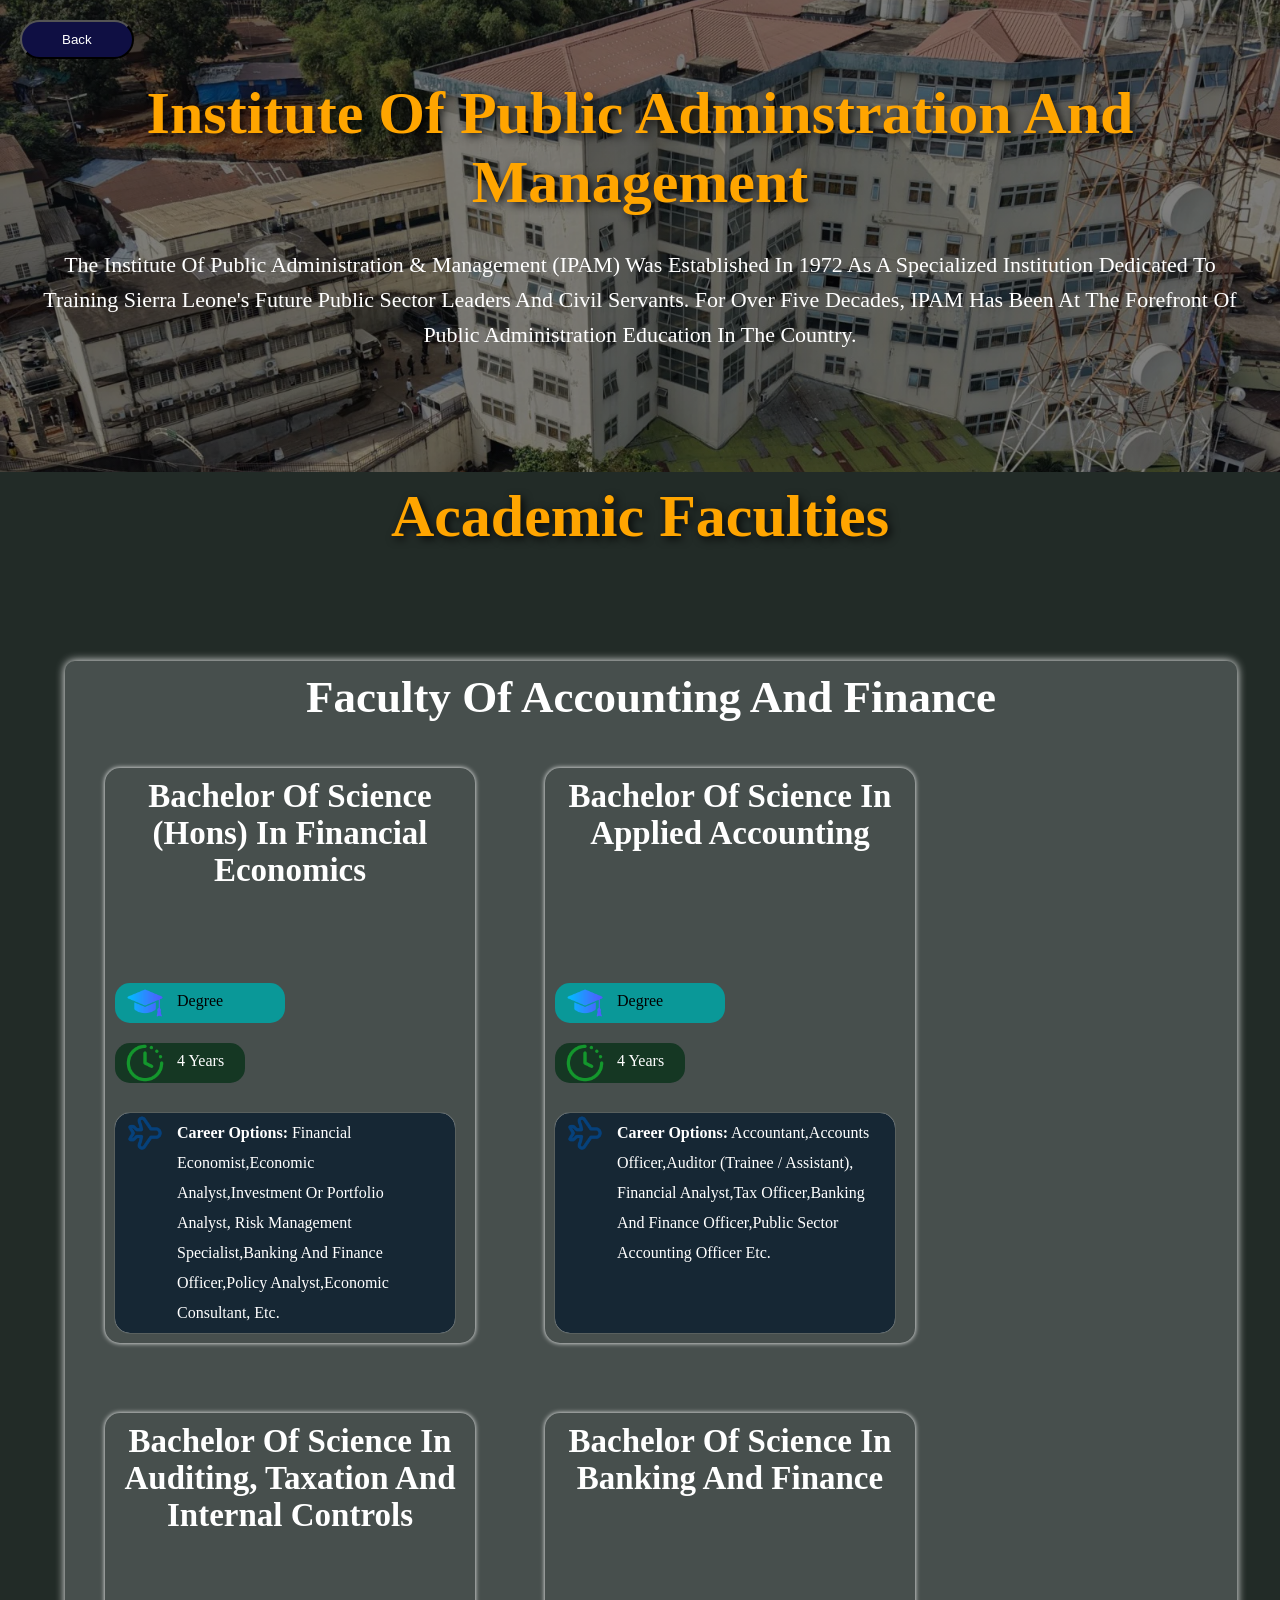
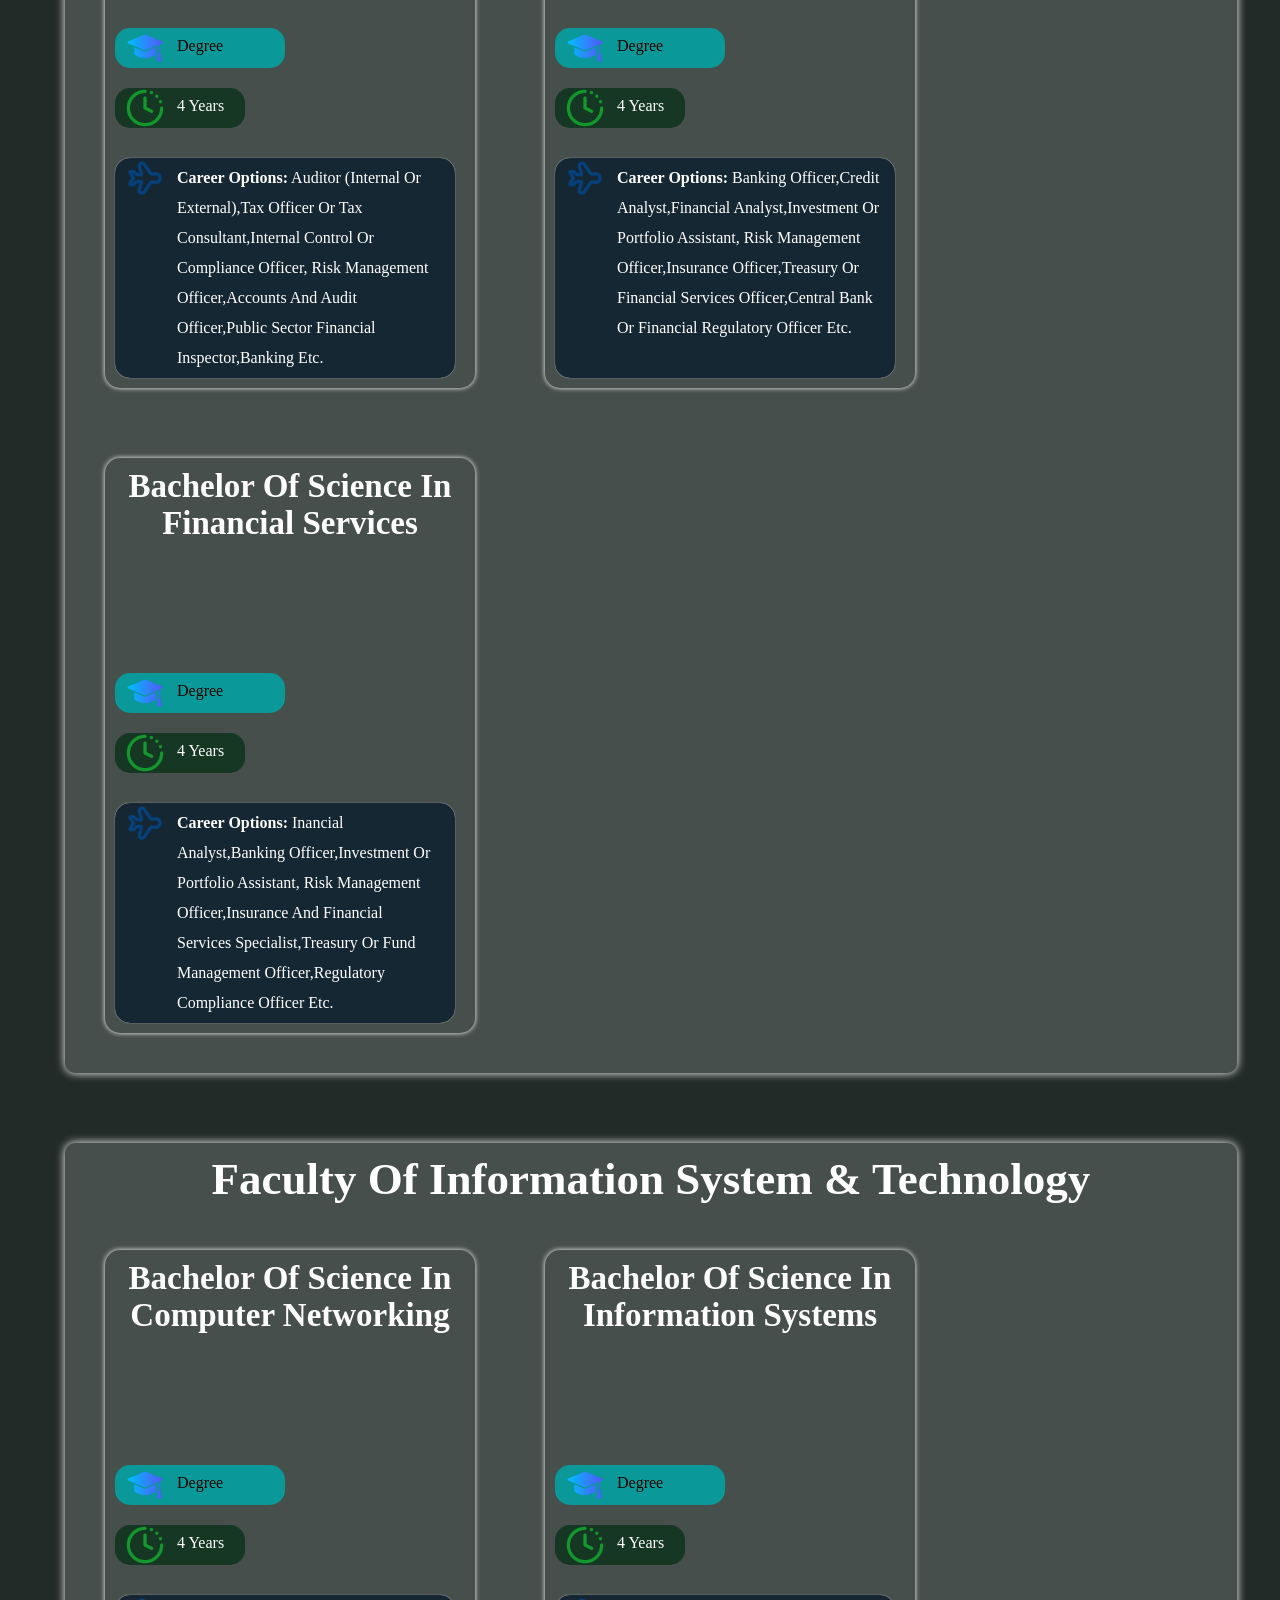
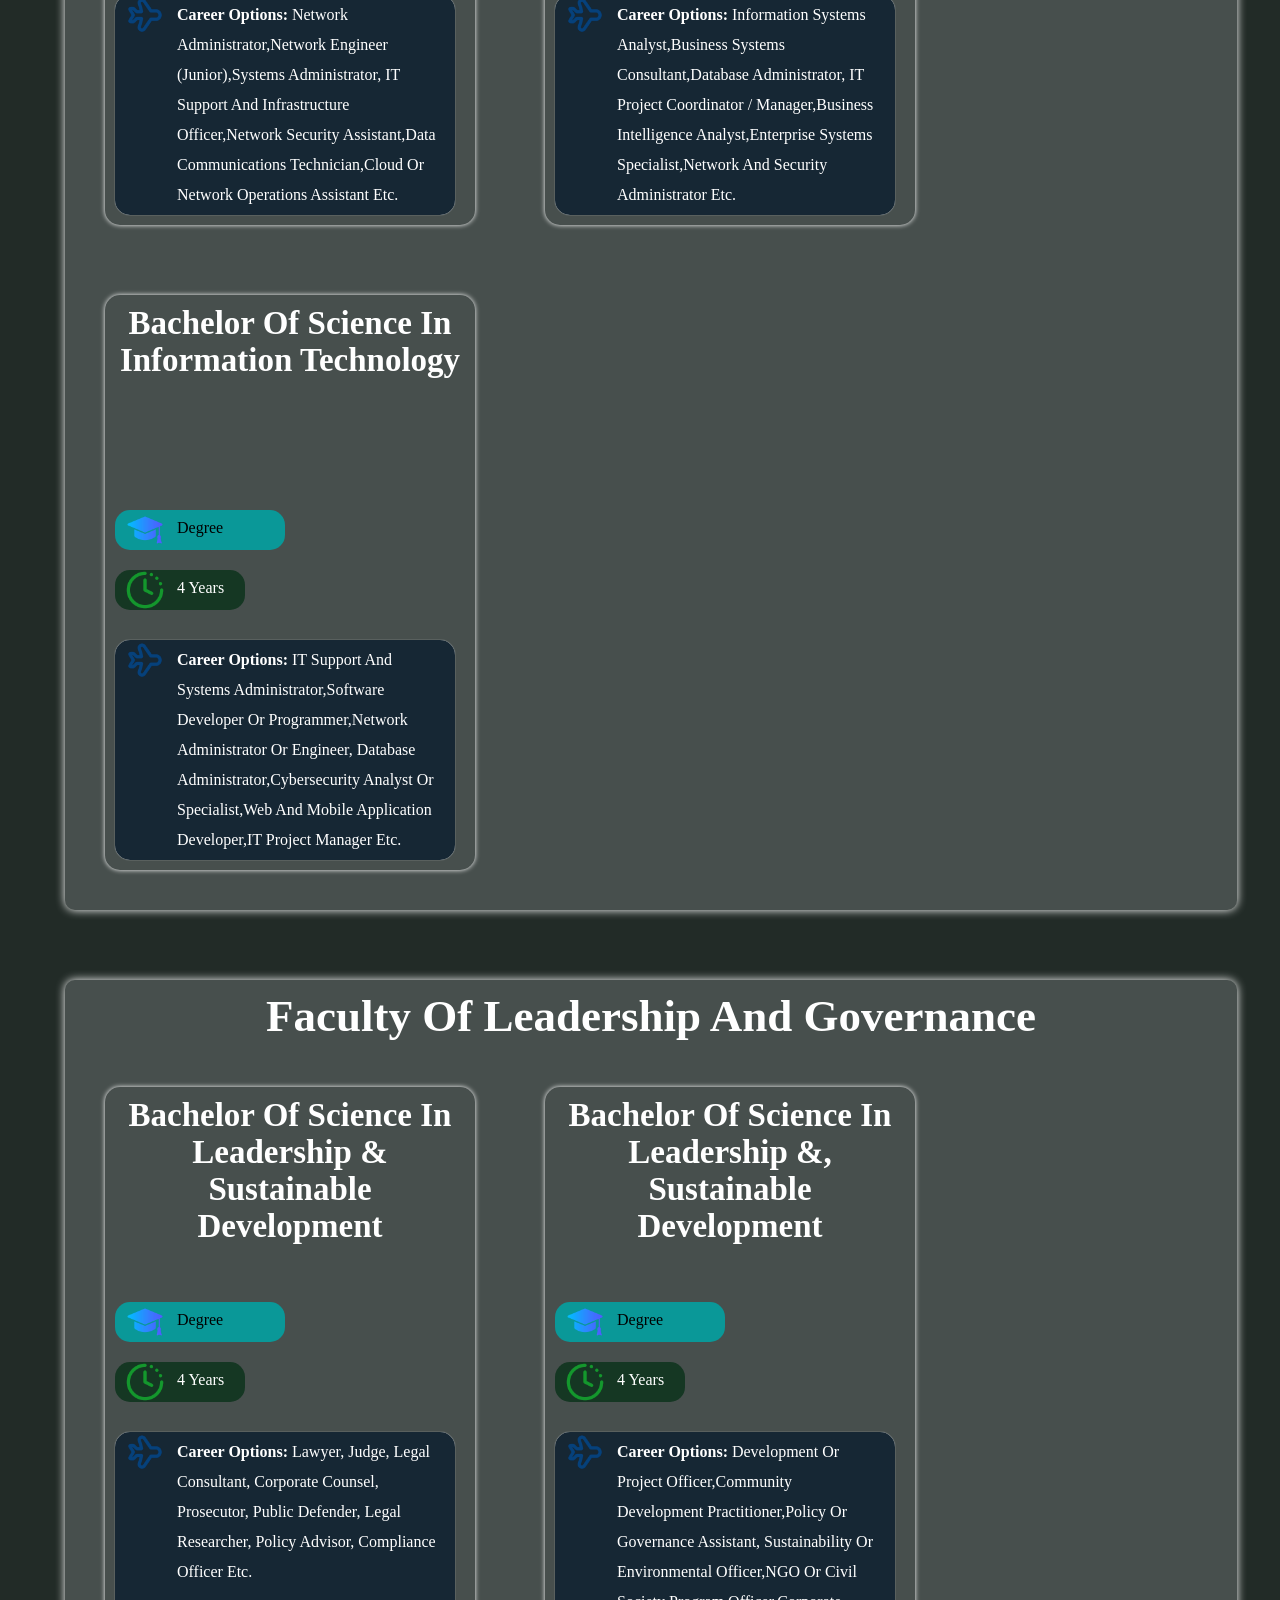
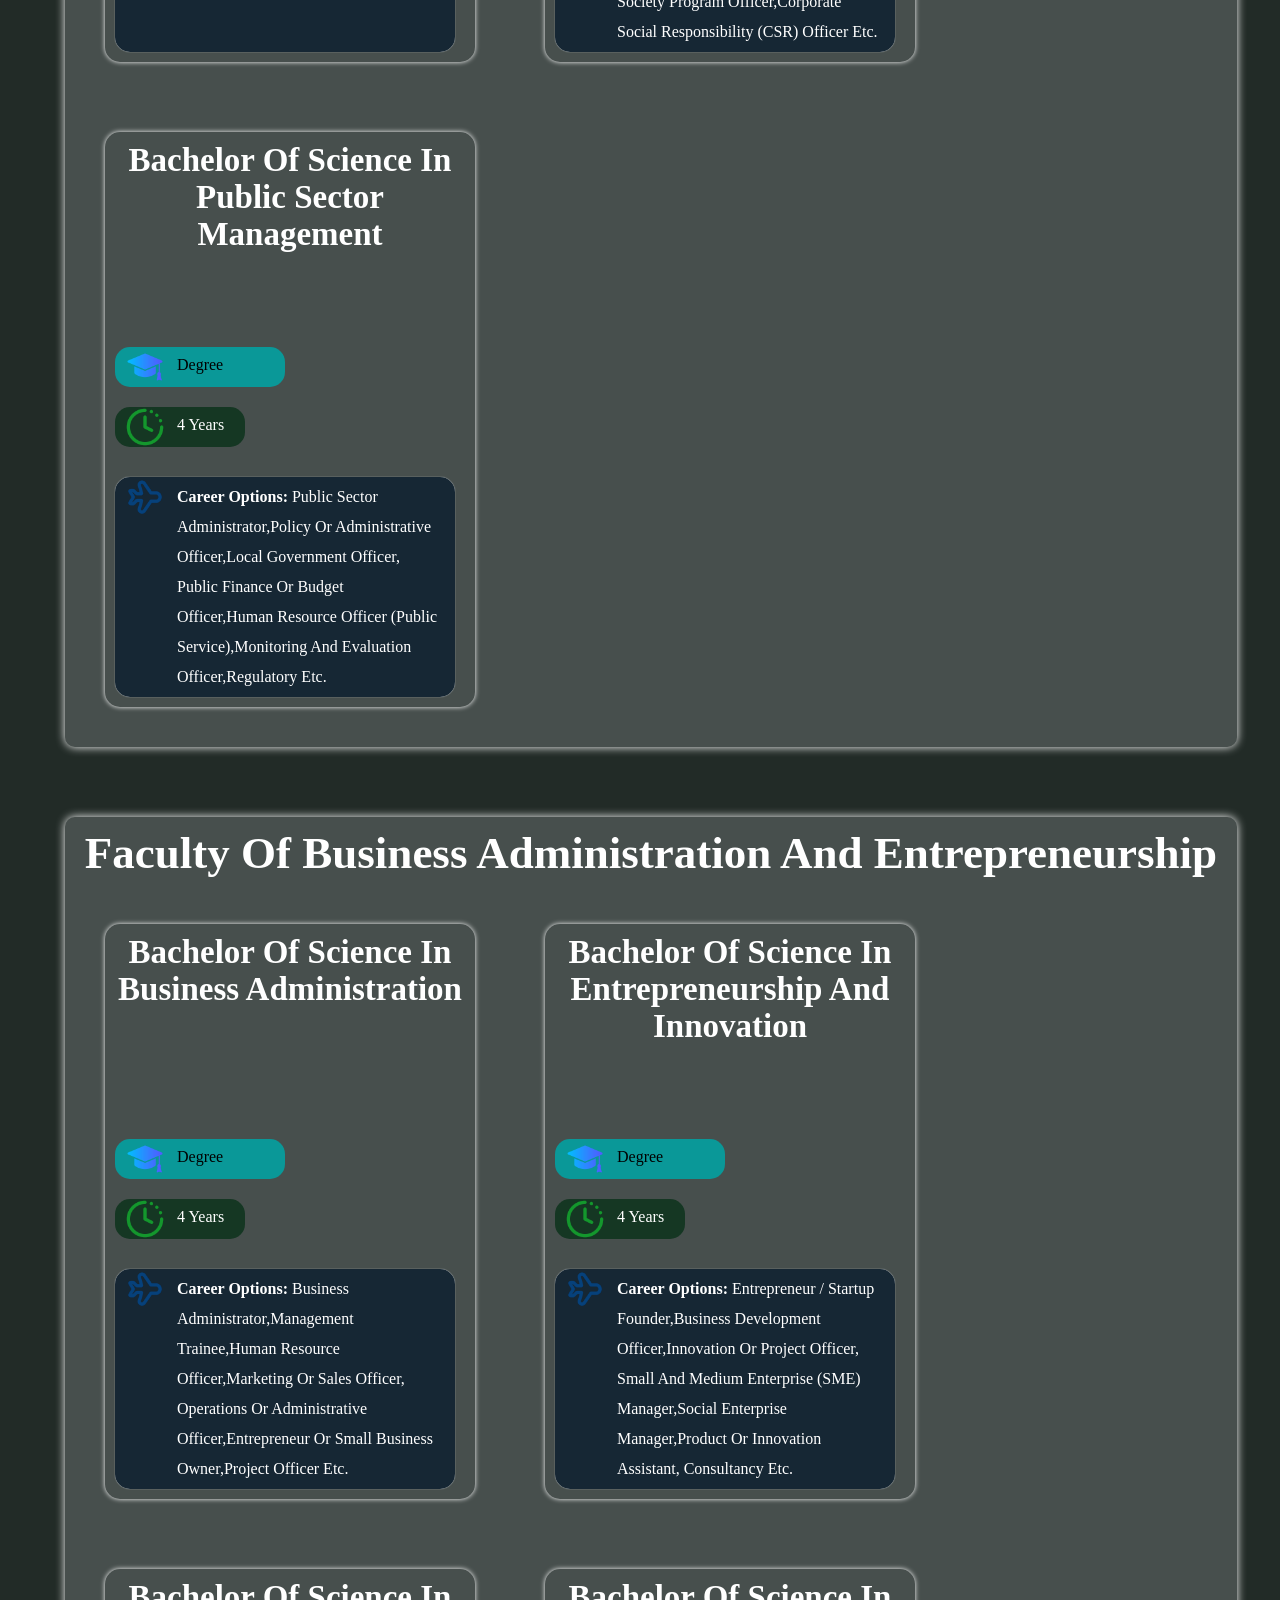
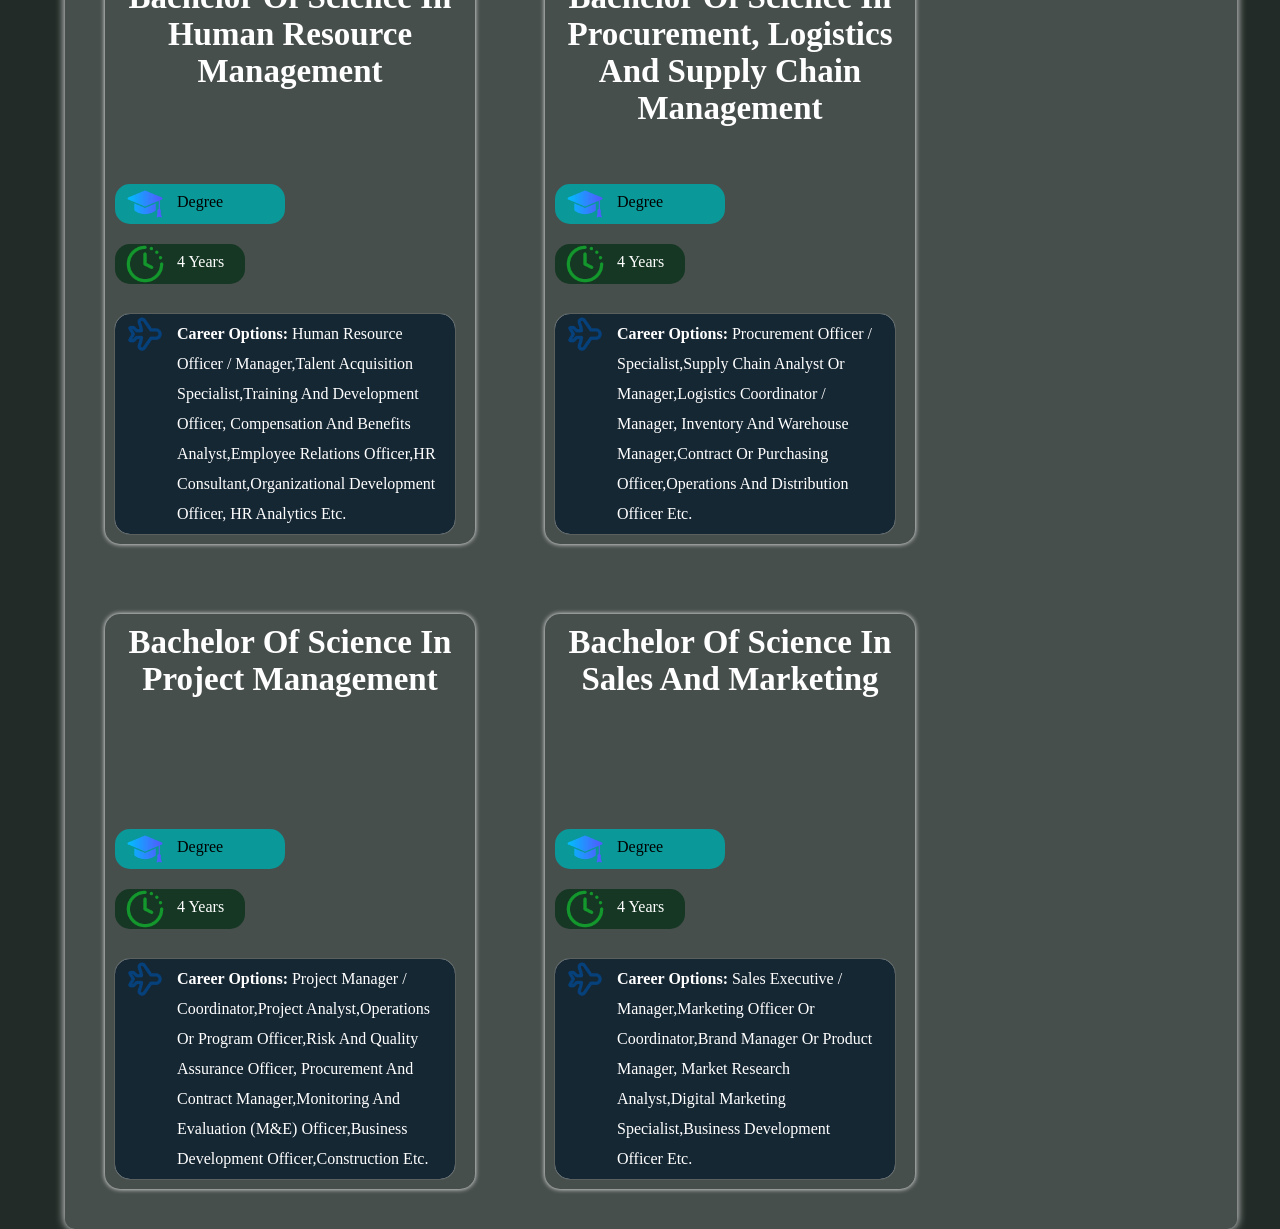
<file: ipamD.html>
<!DOCTYPE html>
<html lang="en">
<head>
    <meta charset="UTF-8">
    <meta name="viewport" content="width=device-width, initial-scale=1.0">
    <title>Document</title>
    <link rel="stylesheet" href="style.css">
</head>
<body>
    <section class="ipam">
         <button> <a href="university.html">back</a></button>
        <div class="histroy">
            <h1 class="t"> institute of public adminstration and management</h1>
            <p class="p1">The Institute of Public Administration & Management (IPAM)
                 was established in 1972 as a specialized institution dedicated to training
                  Sierra Leone's future public sector leaders and civil servants. For over five decades,
                   IPAM has been at the forefront of public administration education in the country.</p>
                </div>

            <div class="bg_color">
                <div class="heading">
                <h2>academic faculties</h2>
            </div>

    <div class="faculties"> 
        <div class="faculty">
            <h2>faculty of accounting and finance</h2>
             <div class="notes">
                <div class="box1">
            <h2>Bachelor of Science (Hons) in Financial Economics</h2>
            <div class="degree">
                <img src="images/degree.png" alt="" width="40px" height="40px">
                <p>degree</p>
            </div>
            <div class="time">
                <img src="images/time.png" alt="" width="40px" height="40px">
                <p>4 years</p>
            </div>
            <div class="career">
                <img src="images/career.png" alt="" width="40px" height="40px">
                <p> <b>career options:</b>  Financial Economist,Economic Analyst,Investment or Portfolio Analyst,
                    Risk Management Specialist,Banking and Finance Officer,Policy Analyst,Economic Consultant, etc.
                </p>
            </div>
        </div>
        <div class="box1">
            <h2> Bachelor of Science in Applied Accounting</h2>
            <div class="degree">
                <img src="images/degree.png" alt="" width="40px" height="40px">
                <p>degree</p>
            </div>
            <div class="time">
                <img src="images/time.png" alt="" width="40px" height="40px">
                <p>4 years</p>
            </div>
            <div class="career">
                <img src="images/career.png" alt="" width="40px" height="40px">
                <p> <b>career options:</b> Accountant,Accounts Officer,Auditor (Trainee / Assistant),
                    Financial Analyst,Tax Officer,Banking and Finance Officer,Public Sector Accounting Officer etc.
                </p>
            </div>
        </div>
        <div class="box1">
            <h2> Bachelor of Science in auditing, taxation and internal controls</h2>
             <div class="degree">
                <img src="images/degree.png" alt="" width="40px" height="40px">
                <p>degree</p>
            </div>
            <div class="time">
                <img src="images/time.png" alt="" width="40px" height="40px">
                <p>4 years</p>
            </div>
            <div class="career">
                <img src="images/career.png" alt="" width="40px" height="40px">
                <p> <b>career options:</b> Auditor (Internal or External),Tax Officer or Tax Consultant,Internal Control or Compliance Officer,
                    Risk Management Officer,Accounts and Audit Officer,Public Sector Financial Inspector,Banking etc.
                </p>
            </div>
        </div>
         <div class="box1">
            <h2> Bachelor of Science in Banking and Finance</h2>
             <div class="degree">
                <img src="images/degree.png" alt="" width="40px" height="40px">
                <p>degree</p>
            </div>
            <div class="time">
                <img src="images/time.png" alt="" width="40px" height="40px">
                <p>4 years</p>
            </div>
            <div class="career">
                <img src="images/career.png" alt="" width="40px" height="40px">
                <p> <b>career options:</b> Banking Officer,Credit Analyst,Financial Analyst,Investment or Portfolio Assistant,
                    Risk Management Officer,Insurance Officer,Treasury or Financial Services Officer,Central Bank or Financial Regulatory Officer etc.
                </p>
            </div>
        </div>
        <div class="box1">
            <h2>Bachelor of Science in Financial Services</h2>
             <div class="degree">
                <img src="images/degree.png" alt="" width="40px" height="40px">
                <p>degree</p>
            </div>
            <div class="time">
                <img src="images/time.png" alt="" width="40px" height="40px">
                <p>4 years</p>
            </div>
            <div class="career">
                <img src="images/career.png" alt="" width="40px" height="40px">
                <p> <b>career options:</b>  inancial Analyst,Banking Officer,Investment or Portfolio Assistant,
                    Risk Management Officer,Insurance and Financial Services Specialist,Treasury or Fund Management Officer,Regulatory Compliance Officer etc.
                </p>
            </div>
        </div>
            </div>
        </div>
        <div class="faculty">
            <h2>faculty of information system & technology </h2>
             <div class="notes">
                <div class="box1">
            <h2>Bachelor of Science in Computer Networking</h2>
            <div class="degree">
                <img src="images/degree.png" alt="" width="40px" height="40px">
                <p>degree</p>
            </div>
            <div class="time">
                <img src="images/time.png" alt="" width="40px" height="40px">
                <p>4 years</p>
            </div>
            <div class="career">
                <img src="images/career.png" alt="" width="40px" height="40px">
                <p> <b>career options:</b>  Network Administrator,Network Engineer (Junior),Systems Administrator,
                    IT Support and Infrastructure Officer,Network Security Assistant,Data Communications Technician,Cloud or Network Operations Assistant etc.
                </p>
            </div>
        </div>
        <div class="box1">
            <h2> Bachelor of Science in Information Systems</h2>
            <div class="degree">
                <img src="images/degree.png" alt="" width="40px" height="40px">
                <p>degree</p>
            </div>
            <div class="time">
                <img src="images/time.png" alt="" width="40px" height="40px">
                <p>4 years</p>
            </div>
            <div class="career">
                <img src="images/career.png" alt="" width="40px" height="40px">
                <p> <b>career options:</b> Information Systems Analyst,Business Systems Consultant,Database Administrator,
                    IT Project Coordinator / Manager,Business Intelligence Analyst,Enterprise Systems Specialist,Network and Security Administrator etc.
                </p>
            </div>
        </div>
        <div class="box1">
            <h2> Bachelor of Science in Information Technology</h2>
            <div class="degree">
                <img src="images/degree.png" alt="" width="40px" height="40px">
                <p>degree</p>
            </div>
            <div class="time">
                <img src="images/time.png" alt="" width="40px" height="40px">
                <p>4 years</p>
            </div>
            <div class="career">
                <img src="images/career.png" alt="" width="40px" height="40px">
                <p> <b>career options:</b>  IT Support and Systems Administrator,Software Developer or Programmer,Network Administrator or Engineer,
                    Database Administrator,Cybersecurity Analyst or Specialist,Web and Mobile Application Developer,IT Project Manager etc.
                </p>
            </div>
        </div>
            </div>
        </div>
         <div class="faculty">
            <h2>faculty of leadership and governance </h2>
             <div class="notes">
                <div class="box1">
            <h2>Bachelor of Science in Leadership & Sustainable Development</h2>
            <div class="degree">
                <img src="images/degree.png" alt="" width="40px" height="40px">
                <p>degree</p>
            </div>
            <div class="time">
                <img src="images/time.png" alt="" width="40px" height="40px">
                <p>4 years</p>
            </div>
            <div class="career">
                <img src="images/career.png" alt="" width="40px" height="40px">
                <p> <b>career options:</b>  lawyer, judge, legal consultant, corporate counsel,
                     prosecutor, public defender, legal researcher, policy advisor,  compliance officer etc.
                </p>
            </div>
        </div>
        <div class="box1">
            <h2>  Bachelor of Science in Leadership &, Sustainable Development</h2>
            <div class="degree">
                <img src="images/degree.png" alt="" width="40px" height="40px">
                <p>degree</p>
            </div>
            <div class="time">
                <img src="images/time.png" alt="" width="40px" height="40px">
                <p>4 years</p>
            </div>
            <div class="career">
                <img src="images/career.png" alt="" width="40px" height="40px">
                <p> <b>career options:</b>  Development or Project Officer,Community Development Practitioner,Policy or Governance Assistant,
                    Sustainability or Environmental Officer,NGO or Civil Society Program Officer,Corporate Social Responsibility (CSR) Officer etc.
                </p>
            </div>
        </div>
        <div class="box1">
            <h2>Bachelor of Science in Public Sector Management</h2>
            <div class="degree">
                <img src="images/degree.png" alt="" width="40px" height="40px">
                <p>degree</p>
            </div>
            <div class="time">
                <img src="images/time.png" alt="" width="40px" height="40px">
                <p>4 years</p>
            </div>
            <div class="career">
                <img src="images/career.png" alt="" width="40px" height="40px">
                <p> <b>career options:</b> Public Sector Administrator,Policy or Administrative Officer,Local Government Officer,
                    Public Finance or Budget Officer,Human Resource Officer (Public Service),Monitoring and Evaluation Officer,Regulatory etc.
                </p>
            </div>
        </div>
            </div>
        </div>
        <div class="faculty">
            <h2>faculty of business administration and entrepreneurship </h2>
             <div class="notes">
                <div class="box1">
            <h2>Bachelor of Science in Business Administration</h2>
            <div class="degree">
                <img src="images/degree.png" alt="" width="40px" height="40px">
                <p>degree</p>
            </div>
            <div class="time">
                <img src="images/time.png" alt="" width="40px" height="40px">
                <p>4 years</p>
            </div>
            <div class="career">
                <img src="images/career.png" alt="" width="40px" height="40px">
                <p> <b>career options:</b>  Business Administrator,Management Trainee,Human Resource Officer,Marketing or Sales Officer,
                    Operations or Administrative Officer,Entrepreneur or Small Business Owner,Project Officer etc.
                </p>
            </div>
        </div>
        <div class="box1">
            <h2>  Bachelor of Science in Entrepreneurship and Innovation</h2>
             <div class="degree">
                <img src="images/degree.png" alt="" width="40px" height="40px">
                <p>degree</p>
            </div>
            <div class="time">
                <img src="images/time.png" alt="" width="40px" height="40px">
                <p>4 years</p>
            </div>
            <div class="career">
                <img src="images/career.png" alt="" width="40px" height="40px">
                <p> <b>career options:</b>  Entrepreneur / Startup Founder,Business Development Officer,Innovation or Project Officer,
                    Small and Medium Enterprise (SME) Manager,Social Enterprise Manager,Product or Innovation Assistant,
                    Consultancy  etc.
                </p>
            </div>
        </div>
        <div class="box1">
            <h2>Bachelor of Science in Human Resource Management</h2>
            <div class="degree">
                <img src="images/degree.png" alt="" width="40px" height="40px">
                <p>degree</p>
            </div>
            <div class="time">
                <img src="images/time.png" alt="" width="40px" height="40px">
                <p>4 years</p>
            </div>
            <div class="career">
                <img src="images/career.png" alt="" width="40px" height="40px">
                <p> <b>career options:</b>  Human Resource Officer / Manager,Talent Acquisition Specialist,Training and Development Officer,
                    Compensation and Benefits Analyst,Employee Relations Officer,HR Consultant,Organizational Development Officer, HR Analytics  etc.
                </p>
            </div>
        </div>
        <div class="box1">
            <h2>Bachelor of Science in Procurement, Logistics and Supply Chain Management</h2>
             <div class="degree">
                <img src="images/degree.png" alt="" width="40px" height="40px">
                <p>degree</p>
            </div>
            <div class="time">
                <img src="images/time.png" alt="" width="40px" height="40px">
                <p>4 years</p>
            </div>
            <div class="career">
                <img src="images/career.png" alt="" width="40px" height="40px">
                <p> <b>career options:</b>  Procurement Officer / Specialist,Supply Chain Analyst or Manager,Logistics Coordinator / Manager,
                    Inventory and Warehouse Manager,Contract or Purchasing Officer,Operations and Distribution Officer etc.
                </p>
            </div>
        </div>
        <div class="box1">
            <h2>Bachelor of Science in Project Management</h2>
            <div class="degree">
                <img src="images/degree.png" alt="" width="40px" height="40px">
                <p>degree</p>
            </div>
            <div class="time">
                <img src="images/time.png" alt="" width="40px" height="40px">
                <p>4 years</p>
            </div>
            <div class="career">
                <img src="images/career.png" alt="" width="40px" height="40px">
                <p> <b>career options:</b> Project Manager / Coordinator,Project Analyst,Operations or Program Officer,Risk and Quality Assurance Officer,
                    Procurement and Contract Manager,Monitoring and Evaluation (M&E) Officer,Business Development Officer,Construction  etc.
                </p>
            </div>
        </div>
        <div class="box1">
            <h2> Bachelor of Science in Sales and Marketing</h2>
            <div class="degree">
                <img src="images/degree.png" alt="" width="40px" height="40px">
                <p>degree</p>
            </div>
            <div class="time">
                <img src="images/time.png" alt="" width="40px" height="40px">
                <p>4 years</p>
            </div>
            <div class="career">
                <img src="images/career.png" alt="" width="40px" height="40px">
                <p> <b>career options:</b>  Sales Executive / Manager,Marketing Officer or Coordinator,Brand Manager or Product Manager,
                    Market Research Analyst,Digital Marketing Specialist,Business Development Officer etc.
                </p>
            </div>
        </div>
            </div>
        </div>
    </div>
    
            </div>
            
    </section>
</body>
</html>
</file>
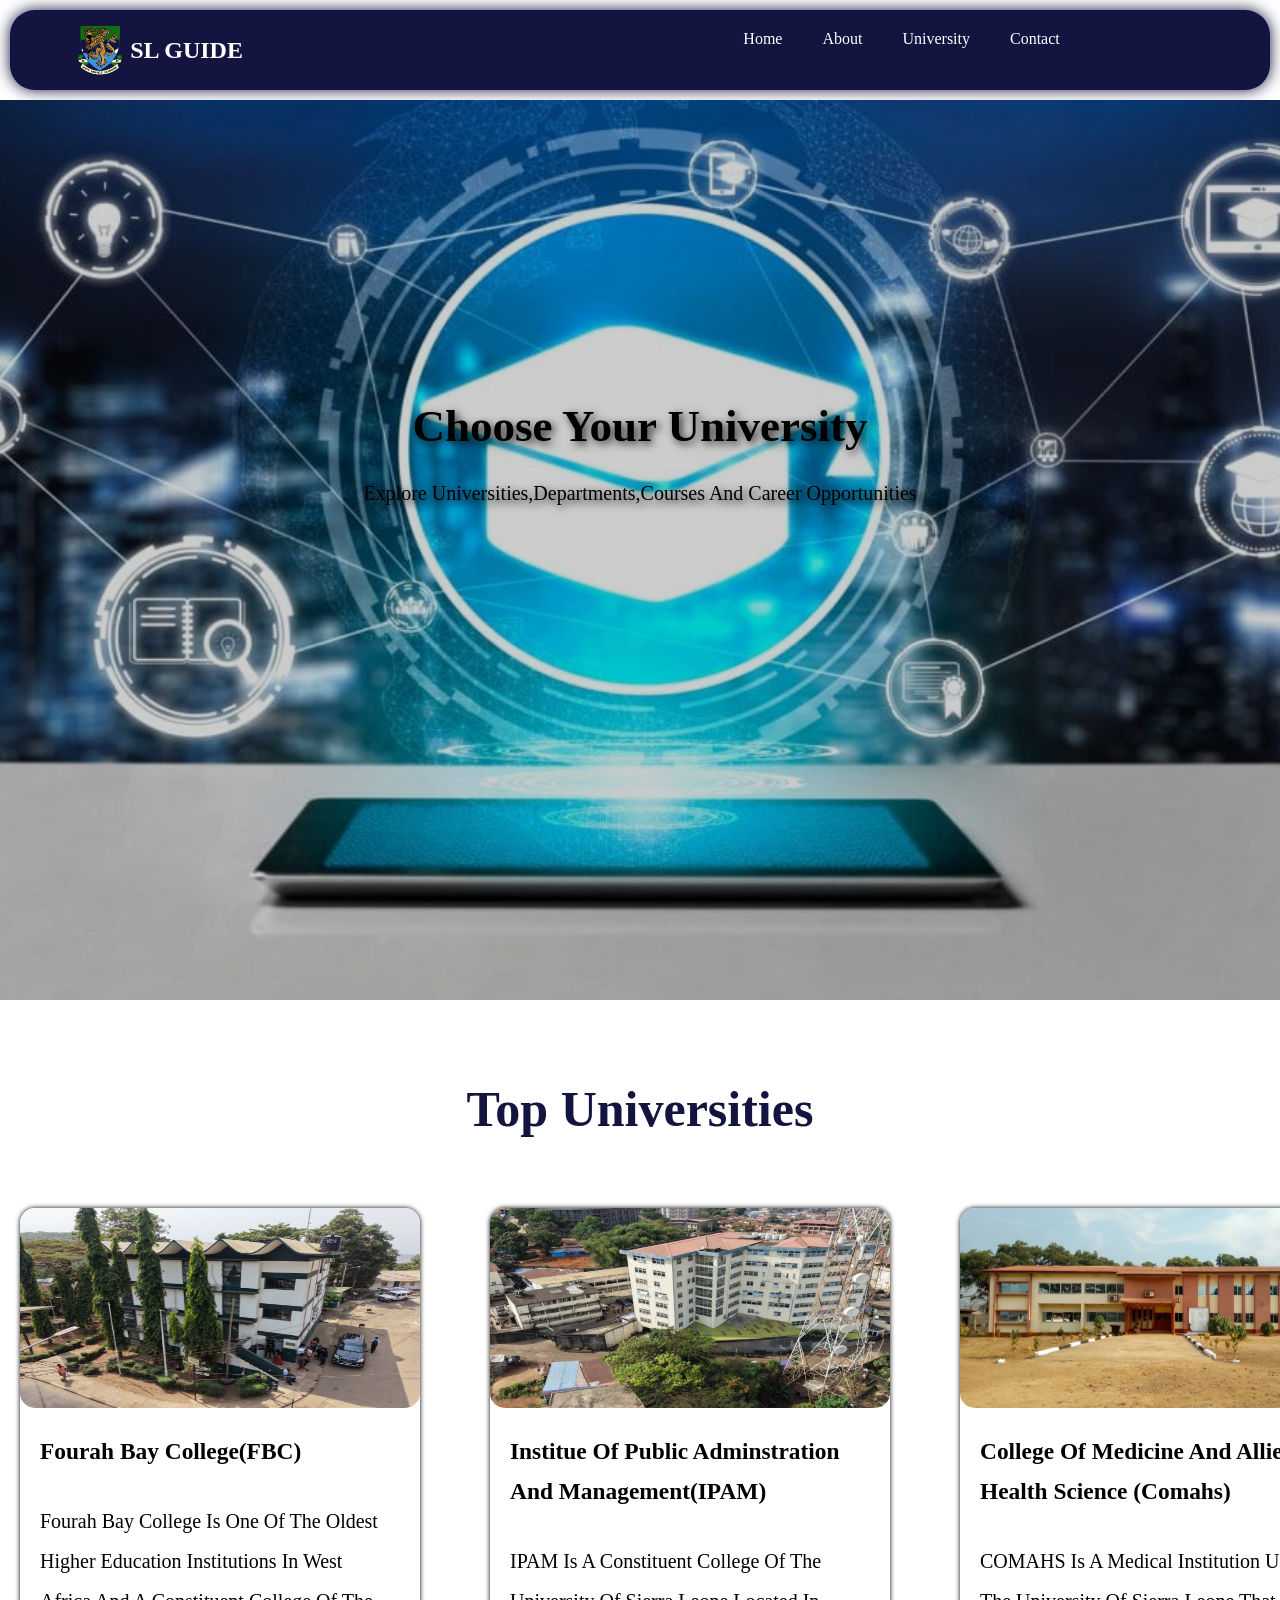
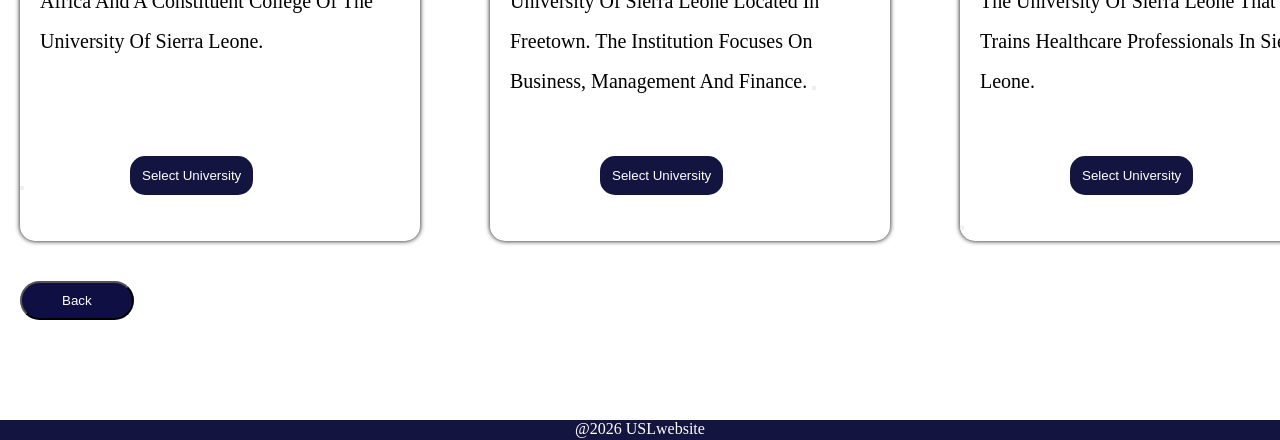
<file: university.html>
<!DOCTYPE html>
<html lang="en">
<head>
    <meta charset="UTF-8">
    <meta name="viewport" content="width=device-width, initial-scale=1.0">
    <title>final project</title>
    <link rel="stylesheet" href="style.css">
</head>
<body>
    <nav class="navbar">
        <div class="logo">
             <img src="images/usl_logo-removebg-preview.png" alt="" width="60px" height="60px">
              <h2>SL GUIDE</h2>
        </div>
        <ul class="list">
            <li><a href="index.html">Home</a></li>
            <li> <a href="about.html">About</a></li>
            <li> <a href="university.html">University</a></li>
            <li> <a href="contact.html">Contact</a></li>
            <p class="exist">x</p>
        </ul>

         <div class="menu">
            <span></span>
            <span></span>
            <span></span>
        </div>
    </nav>
    <section class="hero2">
     </div>
     <h2>choose your university</h2>
     <p class="para">explore universities,departments,courses and career Opportunities</p>
     </section>
     <section class="universities-section">
        <h2 class="title"> top Universities</h2>
        <div class="colleges">
        <div class="college">
            <img src="images/fbc2.jpeg" alt=""  height="200px">
         <h3>fourah bay college(FBC)</h3>
        <p class="p">Fourah Bay College is one of the oldest higher education institutions
            in West Africa and a constituent college of the University of Sierra Leone.
            </p>
        <button> <a href="fbcD.html">select University</a></button>
        </div>
        <div class="college">
            <img src="images/ipam2.webp" alt=""  height="200px">
        <h3>institue of public adminstration and management(IPAM)</h3>
        <p class="p">IPAM is a constituent college of the University of Sierra Leone located in Freetown.
         The institution focuses on business, management and finance.
        <button> <a href="ipamD.html">select university</a></button>
        </div>
        <div class="college">
            <img src="images/comahs2.jpeg" alt=""  height="200px">
        <h3>college of medicine and allied health science (comahs) </h3>
        <p class="p">COMAHS is a medical institution under the University of Sierra Leone that trains healthcare professionals
             in Sierra Leone.</p>
        <button> <a href="comahsD.html">select University</a></button>
        </div>
     </div>
     <div class="back">
        <button> <a href="index.html">back</a></button>
     </div>
     </section>
     <footer class="ufooter">
        <p>@2026 USLwebsite</p>
     </footer>
        <script src="javascript.js"></script>
</body>
</html>
</file>
<file: style.css>
*{
    padding: 0;
    margin: 0;
}
 
.navbar1{
    display: flex;
    color: white;
     background-color: rgb(20, 20, 64);
     gap: 120px;
     justify-content: space-around;
     height: 40px;
     width: 95%;
     padding: 20px;
     border-radius: 25px;
     margin: 10px;
     box-shadow: 0 0px 15px rgb(20, 20, 64);
    animation: anime 1s  ease-out ;
}
@keyframes anime {
    from{
        opacity: 0;
        transform: translateY(-100px);
    }
    to{
        opacity: 1;
        transform: translatey(0);
    }
}
.navbar{
    display: flex;
    color: white;
     background-color: rgb(20, 20, 64);
     gap: 120px;
     justify-content: space-around;
     height: 40px;
     padding: 20px;
     border-radius: 25px;
     margin: 10px;
     box-shadow: 0 0px 15px rgb(20, 20, 64);
}
.list{
    display: flex;
    gap: 40px;
    list-style: none;
}
.list li a{
    text-decoration: none;
    color: white;
    position: relative;
    padding-bottom: 10px;
}
.list li a::after{
    content: "";
    position:absolute;
    left: 0;
    bottom: 0;
    width: 0;
    height: 3px;
    background:white;
    transition: width 0.3s ease;
}
.list li a:hover::after{
    width: 100%;
}
.logo{
    display: flex;
    margin-left: -150px;
    align-items: center;
}
.hero{
    /* background-color: rgb(127, 126, 126); */
    height: 100vh;
    justify-content: center;
    text-align: center;
    padding: 200px;
    color: black;
    font-size: 20px;
   background:
        linear-gradient(
            rgba(0,0,0,0.2),
            rgba(0,0,0,0.2)
        ),
        url(images/bg.jpg);
    background-size: cover;
    background-position: center;
    background-repeat: no-repeat;
}
.h2{
    font-size: 60px;
    margin-bottom: 20px;
    text-shadow: 3px 3px 8px rgba(0,0,0,0.8)
}
.hero p{
    text-shadow: 3px 3px 8px rgba(0,0,0,0.8)
}
.hero button{
    padding: 20px 40px;
    border-radius: 15px;
    margin: 60px;
    background-color: rgb(20, 20, 64);
}
li a{
    text-decoration: none;
    color: white;
}
.hero button a{
    color:white;
    text-decoration: none;
    font-size: 20px;
}
.heading{
    text-transform: capitalize;
    text-align: center;
    padding: 10px;
}
.hero2{
    /* height: 100vh; */
    text-align: center;
    padding: 300px 50px;
    height: 300px;
    /* background-color: rgb(127, 126, 126); */
    color: black;
    font-size: 30px;
    text-transform: capitalize;
       background:
        linear-gradient(
            rgba(0,0,0,0.2),
            rgba(0,0,0,0.2)
        ),
        url(images/bg.jpg);
    background-size: cover;
    background-position: center;
    background-repeat: no-repeat;
}

.hero2 h2{
    text-shadow: 3px 3px 8px rgba(0,0,0,0.8)
}
.colleges{
    text-transform: capitalize;
    font-size: 20px;
    line-height: 40px;
    gap: 30px;
    display: flex;
    justify-content: space-around;
}
.para{
    font-size: 20px;
    margin-top: 30px;
    text-shadow: 3px 3px 8px rgba(0,0,0,0.9)
}
.college{
    width: 400px;
    margin: 20px;
    box-shadow: 0 0 5px ;
    position: relative;
    border-radius: 15px;
    transition: .45s ;
}

.college h3{
    padding: 10px 20px;
}
.college:hover{
    transform: translateY(-15px);
}
.college img{
    width: 400px;
    border-radius: 15px;
}
.universities-section{
    padding: 80px 0px;
    /* margin-top: 80px; */

    /* background-color: rgb(201, 206, 206); */
}
.title{
    text-align: center;
    margin-bottom: 50px;
    text-transform: capitalize;
    font-size: 50px;
    color: rgb(20, 20, 64);
}
.p{
    width: 350px;
    margin: 20px 20px 100px 20px;
}
.college button a{
    position: absolute;
    left: 100px;
    top:85%;
    margin: 10px;
    background-color: rgb(20, 20, 64);
    color: white;
    padding: 12px;
    border-radius: 15px;
    text-decoration: none;
    text-transform: capitalize;
}
.ufooter{
    background-color: rgb(20, 20, 64);
    text-align: center;
    color: white;
    height: 20px;
}
.back button  {
    background-color: rgb(15, 15, 67);
    border-radius: 20px;
    padding: 10px 40px;
    margin: 20px; 
}
.back a{
    color: white;
    text-transform: capitalize;
    background-color:rgb(15, 15, 67) ;
    text-decoration: none;
}
.hero3{
    height: 100vh;
    text-align: center;
    padding: 200px 50px;
    height: 300px;
    /* background-color: rgb(127, 126, 126); */
    color: black;
    font-size: 30px;
    font-weight: bold;
    text-transform: capitalize;
       background:
        linear-gradient(
            rgba(0,0,0,0.3),
            rgba(0,0,0,0.3)
        ),
        url(images/bg.jpg);
    background-size: cover;
    background-position: center;
    background-repeat: no-repeat;
}
.about{
    background-color: rgb(201, 206, 206);
    display: flex;
    padding: 70px;
     text-transform: capitalize;
    font-size: 20px;
    line-height: 40px;
    justify-content: space-around;
    flex-wrap: wrap;
}
.box1{
    border-radius: 15px;
    width: 350px;
    margin: 20px;
    box-shadow: 0 0 5px ;
    transition: .45s ;
    padding: 10px;
}
.box1:hover{
    transform: translatey(-15px);
}

/* contact section */
.hero4{
    align-items: center;
    justify-content: center;
    display: flex;
    flex-direction: column;
     background-color: rgb(20, 20, 64);
     padding: 10px;
     margin: 10% auto;
     width:700px ;
     height: 400px;
     border-radius: 25px;
     color: white;
     text-transform: capitalize;
     box-shadow: 0 0 10px;
    
}

.hero4 h1{
    margin-bottom: 30px;
 }
form{
    display: flex;
    flex-direction: column;
    width: 400px;
   
} 
.box{
    position: relative;
}

/* input{
    padding: 10px;
    margin: 10px;
    border-radius: 10px;
}  */

 input{
    display: block;
    width: 100%;
    margin: 10px;
    padding: 10px;
    border-radius: 10px;
    background-color: transparent;
    border: 2px solid rgb(211, 194, 194);
    color: white;
}

input:focus{
    border: 2px solid cyan;
}

 /* label{
    margin: 10px;
}  */

 .input1{
    outline: none;
}

.label1{
    position: absolute;
    top: 11%;
    left: 20px;
    transition: .3s;
}

.input1:focus + .label1,
.input1:valid + .label1{
    top: -0.4%;
    background-color:rgb(20, 20, 64);
} 

.input2{
    outline: none;
}

.label2{
    position: absolute;
    top: 45%;
    left: 20px;
    transition: .3s;
}

.input2:focus + .label2,
.input2:valid + .label2{
    top: 34%;
    background-color: rgb(20, 20, 64);
} 

.input3{
    outline: none;
}

.label3{
    position: absolute;
    top: 77%;
    left: 20px;
    transition: .3s;
}

.input3:focus + .label3,
.input3:valid + .label3{
    top: 67%;
    background-color: rgb(20, 20, 64);
} 
 
.hero4 button{
    padding: 10px 30px;
    border-radius: 10px;
    margin-top: 45px;
    color: black;
}
.FBC{
    background:
        linear-gradient(
            rgba(0,0,0,0.5),
            rgba(0,0,0,0.5)
        ),
        url(images/fbc2.jpeg);
    background-size: cover;
    background-position: center;
    background-repeat: no-repeat;
    height: 700px;
    color: white;
}
.FBC .t{
    color: #ffa500;
    text-shadow: 3px 3px 8px rgba(0,0,0,0.8);
}
.histroy{
    padding: 0px 20px;
    text-align: center;
    font-size: 22px;
    font-weight: 900px;
    text-transform: capitalize;
}
.t{
    color: rgb(20, 20, 64);
    font-weight: 400px;
    font-size: 60px;
}
.p1{
    margin-top: 10px;
    padding: 20px 20px;
    line-height: 35px;
}
.heading{
    text-align: center;
    text-transform: capitalize;
   font-size: 40px;
   margin: 100px;
     color: #ffa500;
    text-shadow: 3px 3px 8px rgba(0,0,0,0.8);

}
.bg_color{
      background-color: rgb(34, 43, 39);
}


.faculties{
    display: flex;
    flex-direction: column;
    gap: 70px;
}
.faculty{
    text-transform: capitalize;
    border-radius: 10px;
    box-shadow: 0 0 10px;
    width: 90%;
    height: 90%;
    margin: 0px 170px;
    margin-left: 65px;
    padding: 10px;
    background-color: rgba(233, 238, 243, 0.185);
}

.faculty h2{
    text-align: center;
    font-size: 45px;
    font-weight: bold;
    margin-bottom: 25px;
}
.faculties h3{
    font-size: 25px;
}
.notes{
    display: flex;
    margin: 10px 10px;
    gap: 30px;
    flex-wrap: wrap;
}
.notes h2{
    margin-bottom: 25px;
    height: 180px;
    font-size: 33px;
    width: 350px;
}
.degree{
    display: flex;
    background-color: rgb(10, 152, 152);
    width: 110px;
    border-radius: 15px;
    padding: 0px 10px;
    gap: 7px;
    margin-bottom: 20px;
    width: 150px;
}
.degree p{
    padding: 9px 5px;
    color: black;
}

.time{
    display: flex;
    background-color: rgb(21, 55, 35);
    width: 110px;
    border-radius: 15px;
    padding: 0px 10px;
    gap: 7px;
    margin-bottom: 20px;
}

.time p{
    padding: 9px 5px;
    color: white
}

.require{
    display: flex;
     gap: 7px;
    padding: 0px 10px;
     /* background-color: rgb(10, 152, 152); */
      /* box-shadow: 0 0 1px; */
     width: 320px;
     height: 120px;
    border-radius: 15px;
    padding: 10px 10px;
    margin-bottom: 20px;
}

.require p{
    padding: 9px 5px;
    color: white
}
.all{
    /* background-color: rgb(22, 39, 52); */
    box-shadow: 0 0 1px;
     border-radius: 15px;
     
}
.career{
    display: flex;
    background-color: rgb(22, 39, 52);
    box-shadow: 0 0 1px;
    width: 320px;
    height: 220px;
    border-radius: 15px;
    padding: 0px 10px;
    gap: 7px;
    margin-bottom: 0px;
    margin-top: 30px;
}

.career p{
    padding: 5px 5px;
    color: white;
    line-height: 30px;
}

.FBC button  {
    background-color: rgb(15, 15, 67);
    border-radius: 20px;
    padding: 10px 40px;
    margin: 20px; 
}
.FBC a{
    color: white;
    text-transform: capitalize;
    background-color:rgb(15, 15, 67) ;
    text-decoration: none;
}
.comahs{
    background:
        linear-gradient(
            rgba(0,0,0,0.5),
            rgba(0,0,0,0.5)
        ),
        url(images/comahs2.jpeg);
    background-size: cover;
    background-position: center;
    background-repeat: no-repeat;
    height: 900px;
    color: white;
}
.bg_color1{
      background-color: rgb(134, 45, 16);
}

.comahs .t{
    color: #ffa500;
    text-shadow: 3px 3px 8px rgba(0,0,0,0.8);
}
.comahs button  {
    background-color: rgb(15, 15, 67);
    border-radius: 20px;
    padding: 10px 40px;
    margin: 20px; 
}
.comahs a{
    color: white;
    text-transform: capitalize;
    background-color:rgb(15, 15, 67) ;
    text-decoration: none;
}
.ipam{
    background:
        linear-gradient(
            rgba(0,0,0,0.5),
            rgba(0,0,0,0.5)
        ),
        url(images/ipam2.webp);
    background-size: cover;
    background-position: center;
    background-repeat: no-repeat;
    height: 700px;
    color: white;
}
.ipam .t{
    color: #ffa500;
    text-shadow: 3px 3px 8px rgba(0,0,0,0.8);
}
.ipam button  {
    background-color: rgb(15, 15, 67);
    border-radius: 20px;
    padding: 10px 40px;
    margin: 20px; 
}
.ipam a{
    color: white;
    text-transform: capitalize;
    background-color:rgb(15, 15, 67) ;
    text-decoration: none;
}

 .menu{ 
        display: none; 
    }

    .exist{
        display: none;
    }


/* responsive */
@media (max-width:768px) {

    .menu{ 
        display: block; 
        cursor: pointer;
    }

    .navbar1{
     gap:10px ;
     height: 40px;
     padding-left: 70px;
     border-radius: 15px;
    position: fixed;
    top: 1%;
    left: 2px;
    right: 10px;
    
}

.navbar{
    display: flex;
    color: white;
     background-color: rgb(20, 20, 64);
     gap: 10px;
     justify-content: space-around;
     height: 40px;
    padding-left: 110px;
    position: fixed;
    top: 1%;
    left: 2px;
    right: 10px;

    }
    .list{
       
        flex-direction: column;
        background-color: rgb(20, 20, 64);
        position: fixed;
        left: 70%;
        top: 65px;
        padding: 20px;
        border-radius: 10px;
        display: none;
    }
    .exist{
        font-size: 40px;
        text-align: center;
        transform: rotate(10deg);
    }
    
    
    .menu span{
        display: block;
        width: 30px;
        height: 3px;
        background-color: white;
        margin: 5px;
        border-radius: 10px;
    }

    
    .logo h2{
        font-size: 20px;
    }
    
    .hero{
    width: 100%;
    padding: 160px 10px;
    font-size: 20px;
    
}

    .h2{
        font-size: 45px;
        margin-top: 150px;
    }

    .hero2 h2{
        font-size:65px;
    }
    
    .para{
    font-size: 25px;
    margin-left: 80px ;
    width: 300px;
}
    .colleges{
    flex-direction: column;
    justify-content: center;
    align-items: center;
}
    .college{
    width: 350px;
}
    .college img{
    width: 350px;
}
    .p{
    width: 300px;
}
    .box1{
    margin: 20px 20px 20px -60px;
}
    .box1 p{
        width: 350px;
    }
    .hero4{
     width:330px ;
     margin-top: 200px;
    }
    input{
    width: 80%;
    margin: 10px 30px;
}
    .label1{
    left: 40px;
}
   .label2{
    left: 40px;
}
   .label3{
    left: 40px;
}

 .disappear{
        display: flex;
    }
    .faculty{
    width: 90%;
    height: 60%;
    margin: 0px 10px;
}
.notes{
    gap: 5px;
    margin-left: 150px;
}
    .notes li{
    list-style: none;
    padding: 5px;
    line-height: 35px;
}
.faculty{
    width: 75%;
    height: 60%;
    margin: 0px 70px;
    padding: 20px;
}

.FBC{
    height: 1900px;
    width: 100%;
}

.bg_color{
    width: 100%;
}

.heading{
   font-size: 40px;
   margin: 100px 30px;

}
}
</file>
